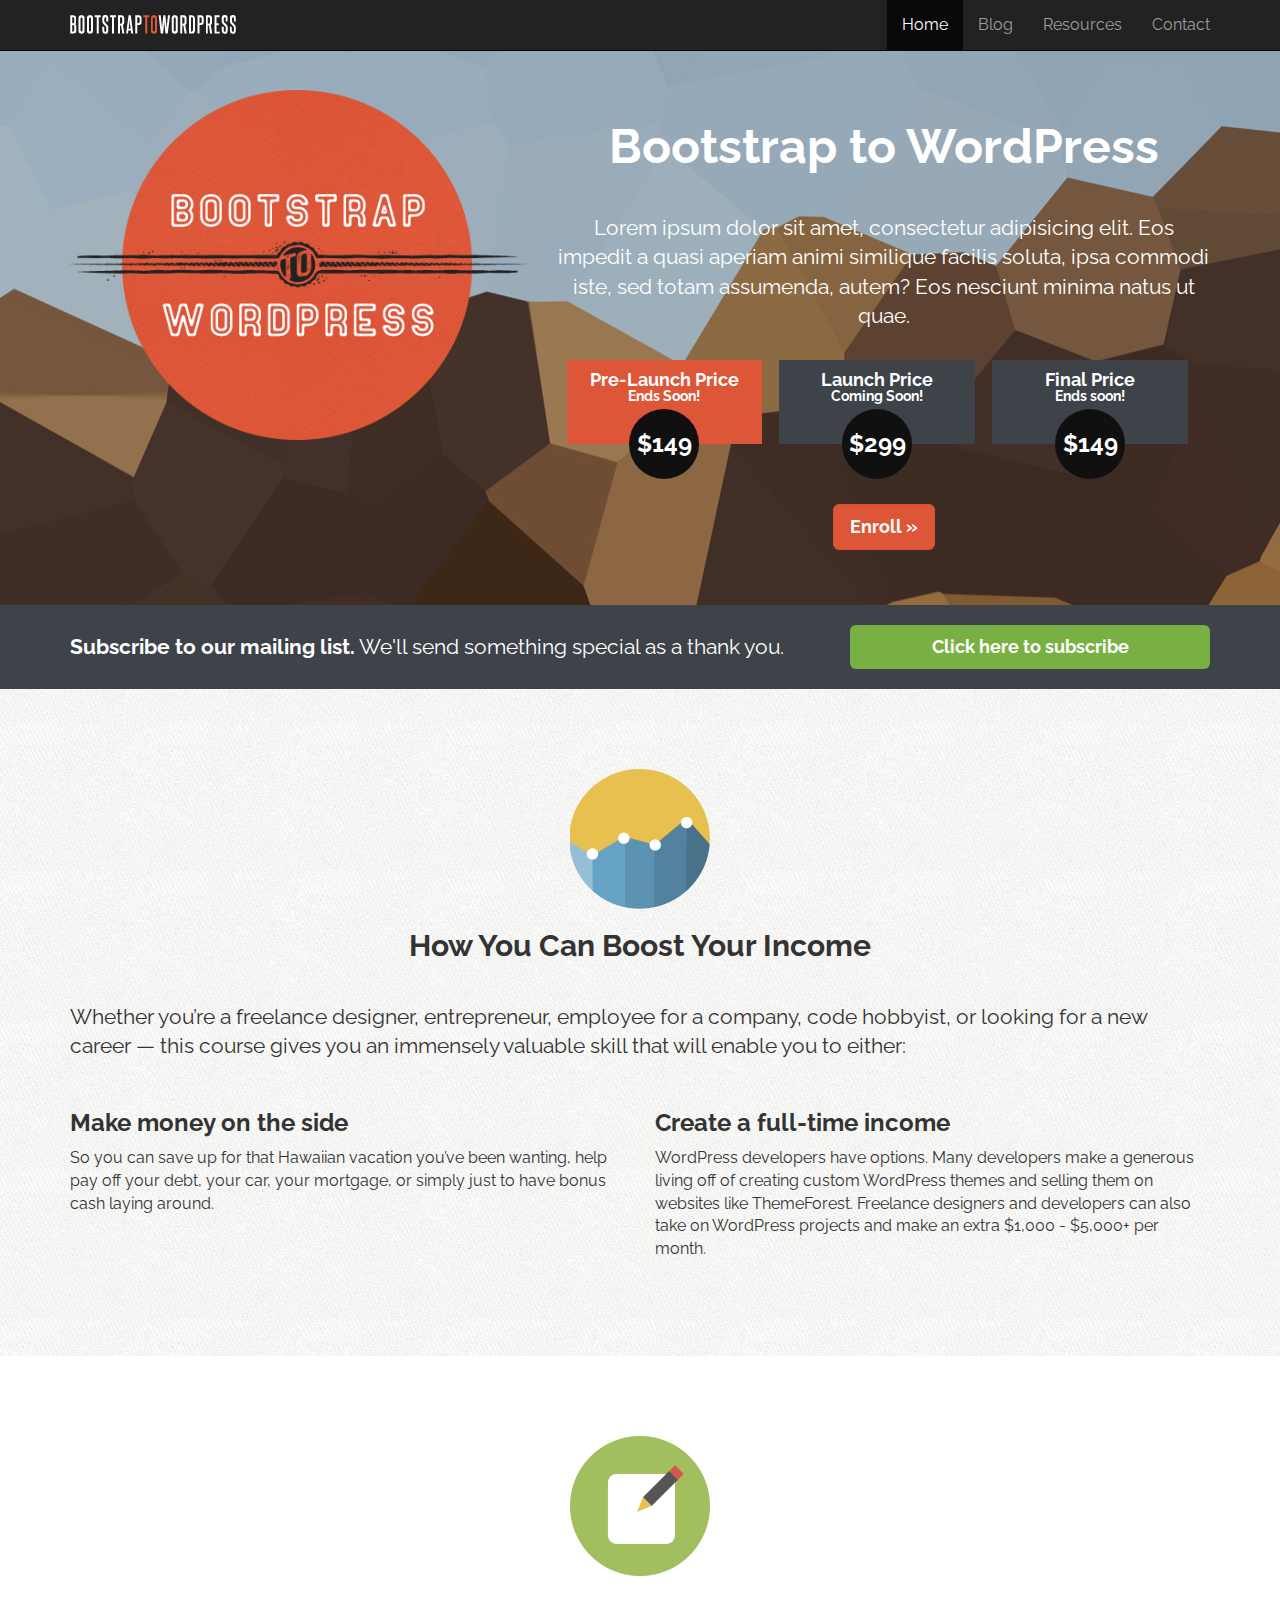
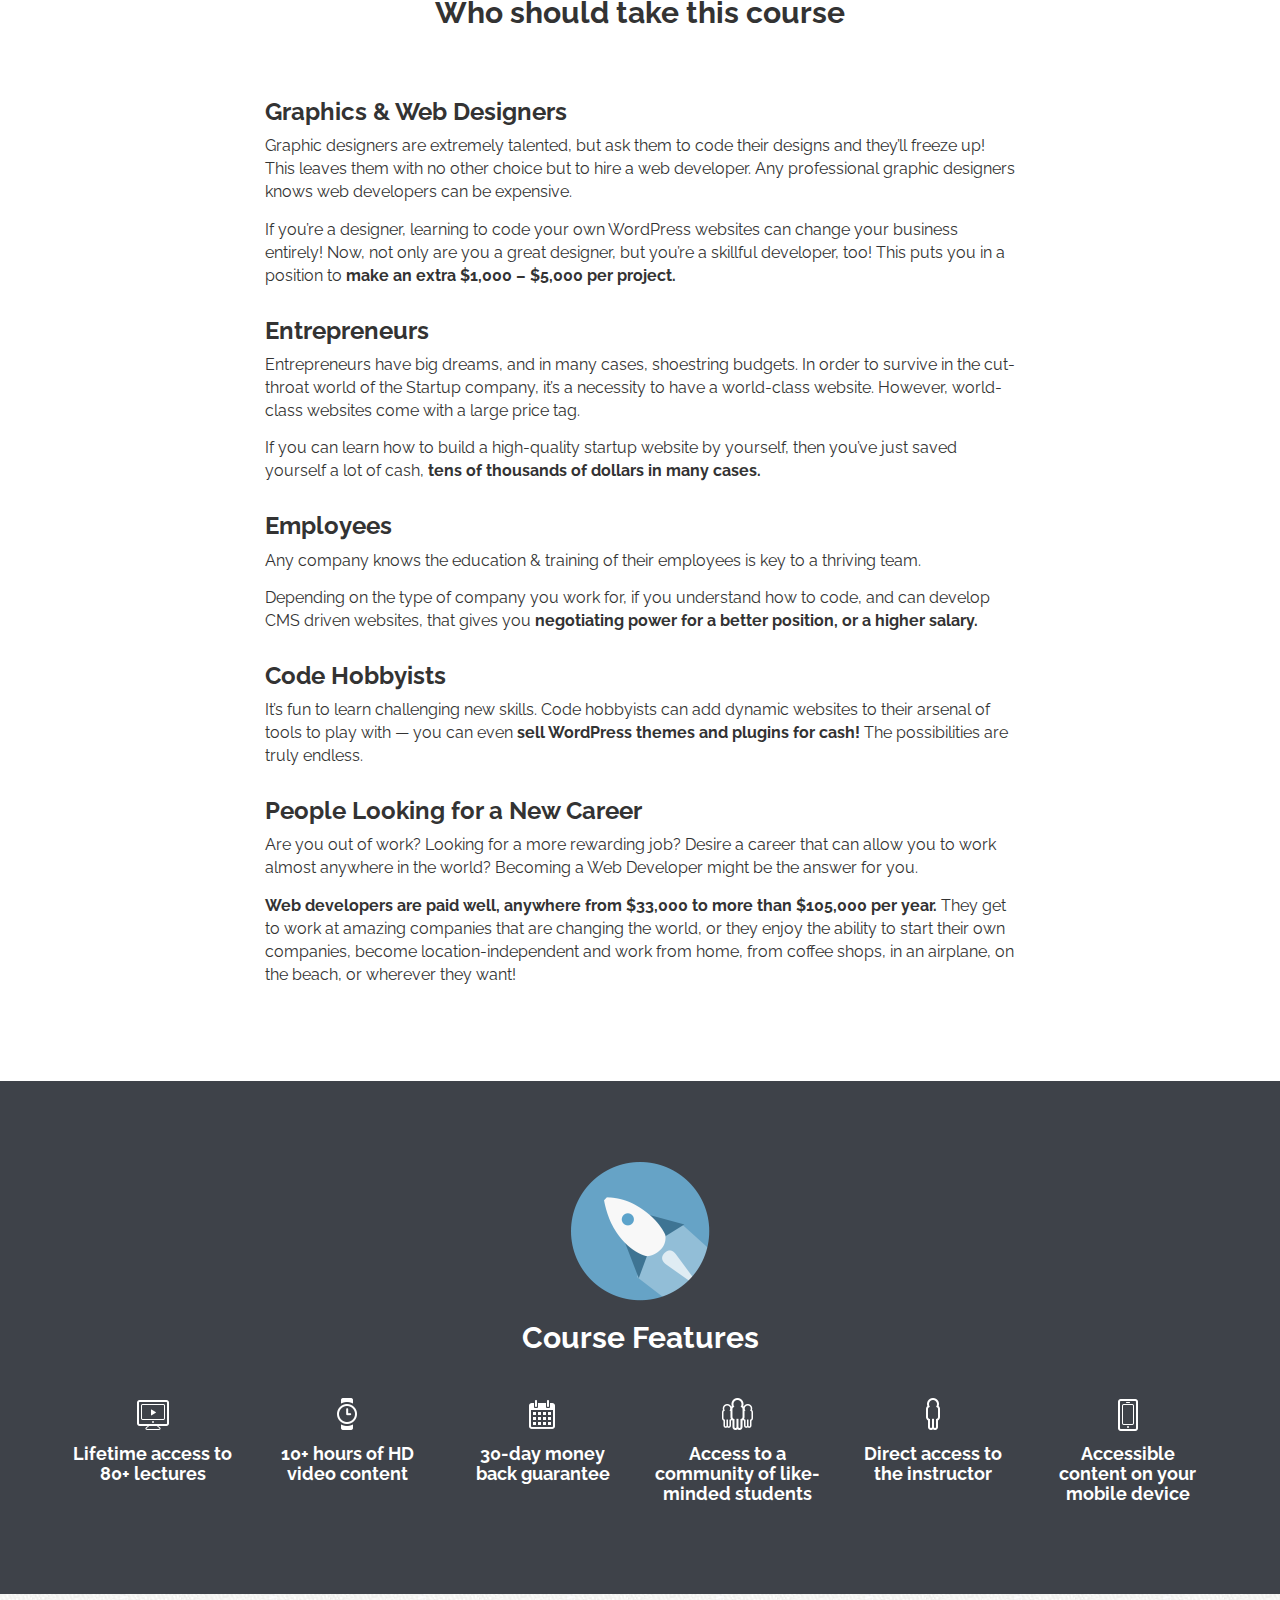
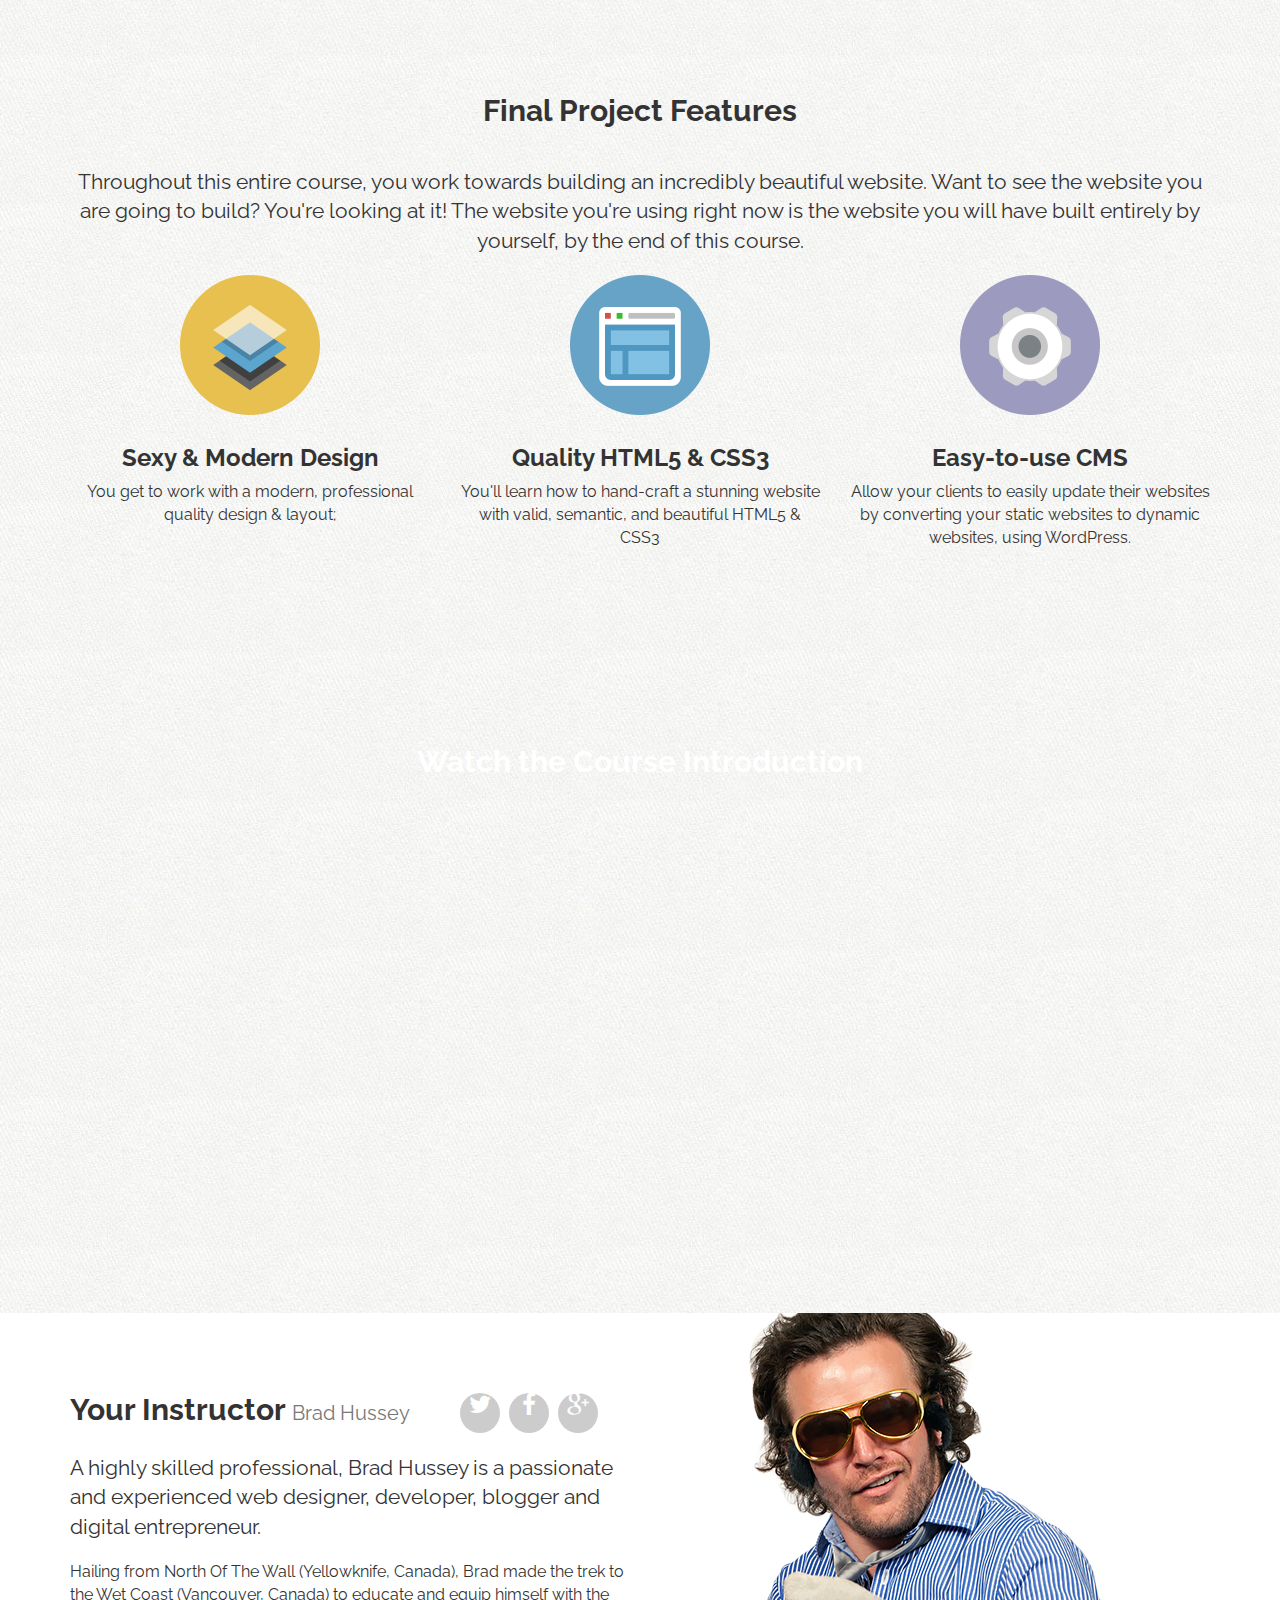
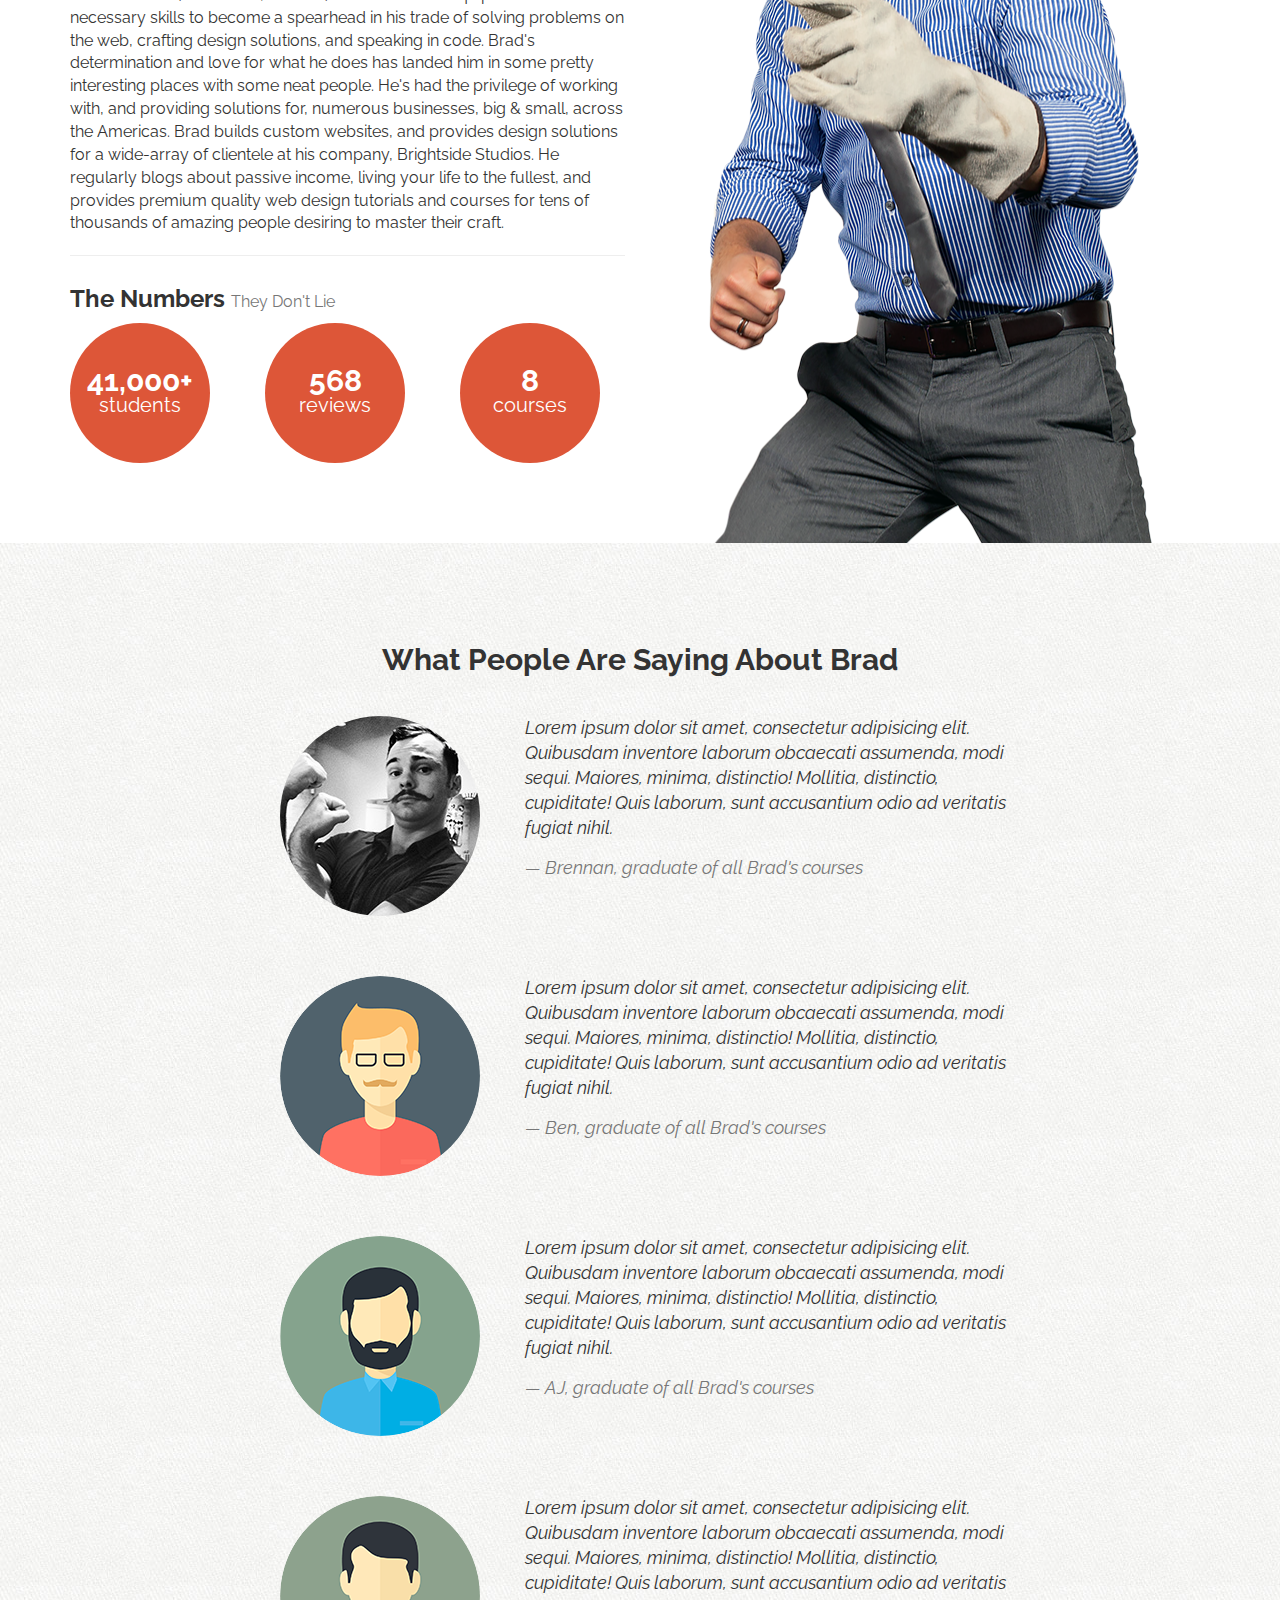
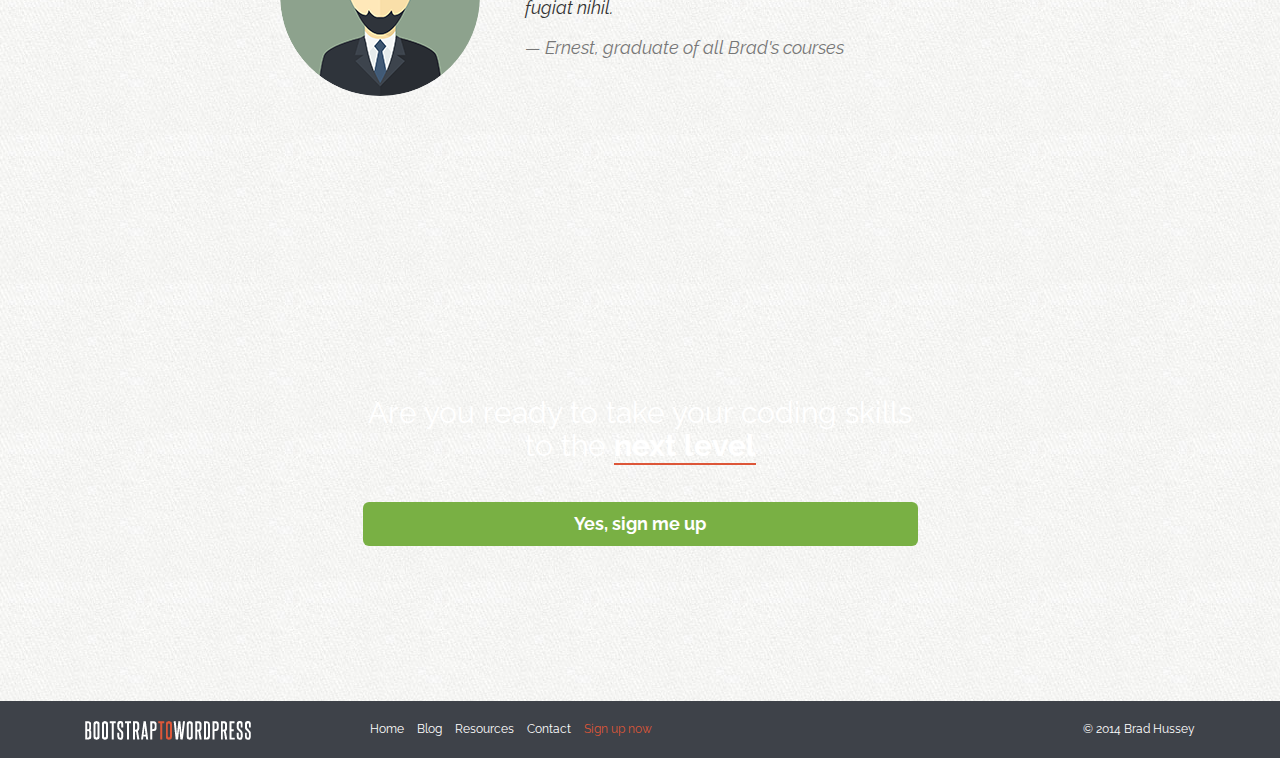
<file: index.html>
<!DOCTYPE hmtl>
<html>
    <head>
        <meta http-equiv="content-type" content="text/html; charset=UTF-8">
        <meta charset="utf-8">
        <meta name="viewport" content="width=device-width, initial-scale=1">
        <meta name="description" content="">
        <meta name="author" content="">
        <link rel="icon" href="assets/img/favicon.ico">
        
        <title>Bootstrap to Wordpress</title>
        
        <!-- BOOTSTRAP CORE CSS -->
        <link rel="stylesheet" href="https://maxcdn.bootstrapcdn.com/bootstrap/3.3.7/css/bootstrap.min.css" integrity="sha384-BVYiiSIFeK1dGmJRAkycuHAHRg32OmUcww7on3RYdg4Va+PmSTsz/K68vbdEjh4u" crossorigin="anonymous">
        
        <!-- FONT AWESOME ICONS -->
        <link href="assets/css/font-awesome/css/font-awesome.min.css" rel="stylesheet">
        
        <!-- GOOGLE FONTS HERE -->
        <link href="https://fonts.googleapis.com/css?family=Raleway:400,700" rel="stylesheet">
        
        <!-- CUSTOM CSS -->
        <link rel="stylesheet" href="assets/css/custom.css" type="text/css">
        
        <!-- HTML5 shiv and Respond.js IE8 support of HTML5 elements and media queries -->
        <!--[if lt IE 9]>
        <script src="https://oss.maxcdn.com/html5shiv/3.7.2/html5shiv.min.js"></script>
        <script src="https://oss.maxcdn.com/respond/1.4.2/respond.min.js"></script>
        <![endif]-->
    </head>
    <body>
        
        <!-- HEADER ============================================ -->
        <header class="site-header" role="banner">
            
            <!-- NAVBAR -->
            <div class="navbar-wrapper">
                
                <div class="navbar navbar-inverse navbar-fixed-top">
                    <div class="container">
                        <div class="navbar-header">
                           <button type="button" class="navbar-toggle collapsed" data-toggle="collapse" data-target="#navbar-collapse" aria-expanded="false">
                               <span class="sr-only">Toggle Navigation</span>
                               <span class="icon-bar"></span>
                               <span class="icon-bar"></span>
                               <span class="icon-bar"></span>
                           </button><!-- .navbar-toggle -->
                           <a href="/" class="navbar-brand"><img src="assets/img/logo.png" alt="Bootstrap to Wordpress"></a> 
                        </div><!-- .navbar-header -->
                        <div class="collapse navbar-collapse" id="navbar-collapse">
                            <ul class="nav navbar-nav navbar-right">
                                <li class="active"><a href="/">Home</a></li>
                                <li><a href="blog.html">Blog</a></li>
                                <li><a href="resources.html">Resources</a></li>
                                <li><a href="contact.html">Contact</a></li>
                            </ul>
                        </div>
                    </div><!-- .container -->
                </div><!-- .navbar .navbar-inverse .navbar-fixed-top -->
                
            </div><!-- .navbar-wrapper -->
            
        </header><!-- .site-header -->
       
       
        <!-- HERO ============================================== -->
        <section id="hero" data-type="background" data-speed="5">
            <article>
                <div class="container clearfix">
                    <div class="row">
                        
                        <div class="col-md-5">
                            <img src="assets/img/logo-badge.png" alt="Bootstrap to Wordpress">
                        </div><!-- col-sm-5 -->
                        
                        <div class="col-md-7 hero-text">
                            <h1>Bootstrap to WordPress</h1>
                            <p class="lead">Lorem ipsum dolor sit amet, consectetur adipisicing elit. Eos impedit a quasi aperiam animi similique facilis soluta, ipsa commodi iste, sed totam assumenda, autem? Eos nesciunt minima natus ut quae.</p>
                            
                            <div id="price-timeline">
                                <div class="price active">
                                    <h4>Pre-Launch Price <small>Ends Soon!</small></h4>
                                    <span>$149</span>
                                </div><!-- .price -->
                                <div class="price">
                                    <h4>Launch Price <small>Coming Soon!</small></h4>
                                    <span>$299</span>
                                </div><!-- .price -->
                                <div class="price">
                                    <h4>Final Price <small>Ends soon!</small></h4>
                                    <span>$149</span>
                                </div><!-- .price -->
                            </div><!-- .price-timeline -->
                            <p><a class="btn btn-lg btn-danger" href="/" role="button">Enroll &raquo;</a></p>
                        </div><!-- .col-sm-7 .hero-text -->
                        
                    </div><!-- .row -->
                </div><!-- .container .clearfix -->
            </article>            
        </section><!-- #hero -->
        
        
        <!-- OPT IN SECTION ==================================== -->
        <section id="opt-in">
            <div class="container">
                <div class="row">
                    <div class="col-sm-8">
                        <p class="lead"><strong>Subscribe to our mailing list.</strong> We'll send something special as a thank you.</p>
                    </div><!-- .col-sm-8 -->
                    <div class="col-sm-4">
                        <button class="btn btn-success btn-lg btn-block" data-toggle="modal" data-target="#myModal">Click here to subscribe</button>
                    </div><!-- .col-sm-4 -->
                </div><!-- .row -->
            </div><!-- .container -->
        </section><!-- #opt-in -->
        
        
        <!-- BOOST YOUR INCOME ================================= -->
        <section id="boost-income">
            <div class="container">
                
                <div class="section-header">
                    <img src="assets/img/icon-boost.png" alt="Chart">
                    <h2>How You Can Boost Your Income</h2>
                </div><!-- .section-header -->
                
                <p class="lead">Whether you’re a freelance designer, entrepreneur, employee for a company, code hobbyist, or looking for a new career — this course gives you an immensely valuable skill that will enable you to either:</p>
                
                <div class="row">
                    <div class="col-sm-6">
                        <h3>Make money on the side</h3>
                        <p>So you can save up for that Hawaiian vacation you’ve been wanting, help pay off your debt, your car, your mortgage, or simply just to have bonus cash laying around.</p>
                    </div><!-- .col-sm-6 -->
                    <div class="col-sm-6">
                        <h3>Create a full-time income</h3>
                        <p>WordPress developers have options. Many developers make a generous living off of creating custom WordPress themes and selling them on websites like ThemeForest. Freelance designers and developers can also take on WordPress projects and make an extra $1,000 - $5,000+ per month.</p>
                    </div><!-- .col-sm-6 -->
                </div>
                
            </div>
        </section>
        
        <!-- WHO BENEFITS ====================================== -->
        <section id="who-benefits">
            <div class="container">
                <div class="section-header">
                    <img src="assets/img/icon-pad.png" alt="pad and pencil">
                    <h2>Who should take this course</h2>
                </div><!-- .section-header -->
                <div class="row">
                    <div class="col-sm-8 col-sm-offset-2">
                        <h3>Graphics &amp; Web Designers</h3>
                        <p>Graphic designers are extremely talented, but ask them to code their designs and they’ll freeze up! This leaves them with no other choice but to hire a web developer. Any professional graphic designers knows web developers can be expensive.</p>
                        <p>If you’re a designer, learning to code your own WordPress websites can change your business entirely! Now, not only are you a great designer, but you’re a skillful developer, too! This puts you in a position to <strong>make an extra $1,000 – $5,000 per project.</strong></p>
                        
                        <h3>Entrepreneurs</h3>
                        <p>Entrepreneurs have big dreams, and in many cases, shoestring budgets. In order to survive in the cut-throat world of the Startup company, it’s a necessity to have a world-class website. However, world-class websites come with a large price tag.</p>
                        <p>If you can learn how to build a high-quality startup website by yourself, then you’ve just saved yourself a lot of cash, <strong>tens of thousands of dollars in many cases.</strong></p>
                        
                        <h3>Employees</h3>
                        <p>Any company knows the education & training of their employees is key to a thriving team.</p>
                        <p>Depending on the type of company you work for, if you understand how to code, and can develop CMS driven websites, that gives you <strong>negotiating power for a better position, or a higher salary.</strong></p>
                        
                        <h3>Code Hobbyists</h3>
                        <p>It’s fun to learn challenging new skills. Code hobbyists can add dynamic websites to their arsenal of tools to play with — you can even <strong>sell WordPress themes and plugins for cash!</strong> The possibilities are truly endless.</p>
                        
                        <h3>People Looking for a New Career</h3>
                        <p>Are you out of work? Looking for a more rewarding job? Desire a career that can allow you to work almost anywhere in the world? Becoming a Web Developer might be the answer for you.</p>
                        <p><strong>Web developers are paid well, anywhere from $33,000 to more than $105,000 per year.</strong> They get to work at amazing companies that are changing the world, or they enjoy the ability to start their own companies, become location-independent and work from home, from coffee shops, in an airplane, on the beach, or wherever they want!</p>
                    </div><!-- .col-sm-8 .col-sm-offset-2 -->
                </div><!-- .row -->
            </div><!-- .container -->
        </section><!-- .who-benefits -->
        
        <!-- COURSE FEATURES ================================== -->
        <section id="course-features">
            <div class="container">
                <div class="section-header">
                    <img src="assets/img/icon-rocket.png" alt="Rocket">
                    <h2>Course Features</h2>
                </div><!-- section-header -->
                <div class="row">
                    
                    <div class="col-sm-2">
                        <i class="ci ci-computer"></i>
                        <h4>Lifetime access to 80+ lectures</h4>
                    </div><!-- col-sm-2 -->
                    <div class="col-sm-2">
                        <i class="ci ci-watch"></i>
                        <h4>10+ hours of HD video content</h4>
                    </div><!-- col-sm-2 -->
                    <div class="col-sm-2">
                        <i class="ci ci-calendar"></i>
                        <h4>30-day money back guarantee</h4>
                    </div><!-- col-sm-2 -->
                    <div class="col-sm-2">
                        <i class="ci ci-community"></i>
                        <h4>Access to a community of like-minded students</h4>
                    </div><!-- col-sm-2 -->
                    <div class="col-sm-2">
                        <i class="ci ci-instructor"></i>
                        <h4>Direct access to the instructor</h4>
                    </div><!-- col-sm-2 -->
                    <div class="col-sm-2">
                        <i class="ci ci-device"></i>
                        <h4>Accessible content on your mobile device</h4>
                    </div><!-- col-sm-2 -->
                    
                </div>
            </div>
        </section><!-- #course-features -->
        
        <!-- PROJECT FEATURES ================================= -->
        <section id="project-features">
            <div class="container">
                <div class="section-header">
                    <h2>Final Project Features</h2>
                    <p class="lead">Throughout this entire course, you work towards building an incredibly beautiful website. Want to see the website you are going to build? You're looking at it! The website you're using right now is the website you will have built entirely by yourself, by the end of this course.</p>
                </div>
                <div class="row">
                    <div class="col-sm-4">
                        <img src="assets/img/icon-design.png" alt="Design">
                        <h3>Sexy &amp; Modern Design</h3>
                        <p>You get to work with a modern, professional quality design &amp; layout;</p>
                    </div><!-- .col-sm-4 -->
                    <div class="col-sm-4">
                        <img src="assets/img/icon-code.png" alt="Code">
                        <h3>Quality HTML5 & CSS3</h3>
                        <p>You'll learn how to hand-craft a stunning website with valid, semantic, and beautiful HTML5 &amp; CSS3</p>
                    </div><!-- .col-sm-4 -->
                    <div class="col-sm-4">
                        <img src="assets/img/icon-cms.png" alt="CMS">
                        <h3>Easy-to-use CMS</h3>
                        <p>Allow your clients to easily update their websites by converting your static websites to dynamic websites, using WordPress.</p>
                    </div><!-- .col-sm-4 -->
                </div>
            </div>
        </section>
        
        <!-- VIDEO FEATURETTE ================================ -->
        <section id="featurette">
            <div class="container">
                <div class="row">
                    <div class="col-sm-8 col-sm-offset-2">
                        <h2>Watch the Course Introduction</h2>
                        <iframe width="100%" height="415" src="https://www.youtube.com/embed/IaUU9Lie2dE?rel=0" frameborder="0" allowfullscreen></iframe>
                    </div>
                </div>
            </div>
        </section><!-- #featurette -->
        
        <!-- INSTRUCTOR ===================================== -->
        <section id="instructor">
            <div class="container">
                <div class="row">
                    <div class="col-sm-8 col-md-6">
                        <div class="row">
                            <div class="col-lg-8">
                                <h2>Your Instructor <small>Brad Hussey</small></h2>
                            </div><!-- col-lg-8 -->
                            <div class="col-lg-4">
                                <a href="https://twitter.com/bradhussey" target="_blank" class="badge social twitter"><i class="fa fa-twitter"></i></a>

                                <a href="https://facebook.com/bradhussey" target="_blank" class="badge social facebook"><i class="fa fa-facebook"></i></a>

                                <a href="https://plus.google.com/+bradhussey" target="_blank" class="badge social gplus"><i class="fa fa-google-plus"></i></a>
                            </div><!-- col-lg-4 -->
                        </div><!-- row -->
                        
                        <p class="lead">A highly skilled professional, Brad Hussey is a passionate and experienced web designer, developer, blogger and digital entrepreneur.</p>
                        
                        <p>Hailing from North Of The Wall (Yellowknife, Canada), Brad made the trek to the Wet Coast (Vancouver, Canada) to educate and equip himself with the necessary skills to become a spearhead in his trade of solving problems on the web, crafting design solutions, and speaking in code. Brad's determination and love for what he does has landed him in some pretty interesting places with some neat people. He's had the privilege of working with, and providing solutions for, numerous businesses, big & small, across the Americas. Brad builds custom websites, and provides design solutions for a wide-array of clientele at his company, Brightside Studios. He regularly blogs about passive income, living your life to the fullest, and provides premium quality web design tutorials and courses for tens of thousands of amazing people desiring to master their craft.</p>
                        
                        <hr>
                        
                        <h3>The Numbers <small>They Don't Lie</small></h3>
                        
                        <div class="row">
                            <div class="col-xs-4">
                                <div class="num">
                                    <div class="num-content">
                                        41,000+ <span>students</span>
                                    </div><!-- num-content -->
                                </div><!-- num -->
                            </div><!-- col-xs-4 -->
                            <div class="col-xs-4">
                                <div class="num">
                                    <div class="num-content">
                                        568 <span>reviews</span>
                                    </div><!-- num-content -->
                                </div><!-- num -->
                            </div><!-- col-xs-4 -->
                            <div class="col-xs-4">
                                <div class="num">
                                    <div class="num-content">
                                        8 <span>courses</span>
                                    </div><!-- num-content -->
                                </div><!-- num -->
                            </div><!-- col-xs-4 -->
                        </div><!-- row -->
                        
                    </div><!-- col-sm-8 -->
                </div><!-- row -->
            </div><!-- container -->
        </section><!-- #instructor -->
        
        <!-- TESTIMONIALS =================================== -->
        <section id="kudos">
            <div class="container">
                <div class="row">
                    <div class="col-sm-8 col-sm-offset-2">
                        <h2>What People Are Saying About Brad</h2>
                        
                        <!-- TESTIMONIAL -->
                        
                        <div class="row testimonial">
                            <div class="col-sm-4">
                                <img src="assets/img/brennan.jpg" alt="Brennan">
                            </div><!-- col-sm-4 -->
                            <div class="col-sm-8">
                                <blockquote>
                                    Lorem ipsum dolor sit amet, consectetur adipisicing elit. Quibusdam inventore laborum obcaecati assumenda, modi sequi. Maiores, minima, distinctio! Mollitia, distinctio, cupiditate! Quis laborum, sunt accusantium odio ad veritatis fugiat nihil.
                                    <cite>&mdash; Brennan, graduate of all Brad's courses</cite>
                                </blockquote>
                            </div><!-- col-sm-8 -->
                        </div><!-- row testimonial -->
                        
                        <!-- TESTIMONIAL -->
                        
                        <div class="row testimonial">
                            <div class="col-sm-4">
                                <img src="assets/img/ben.png" alt="Illustration of a man with a moustache">
                            </div><!-- col-sm-4 -->
                            <div class="col-sm-8">
                                <blockquote>
                                    Lorem ipsum dolor sit amet, consectetur adipisicing elit. Quibusdam inventore laborum obcaecati assumenda, modi sequi. Maiores, minima, distinctio! Mollitia, distinctio, cupiditate! Quis laborum, sunt accusantium odio ad veritatis fugiat nihil.
                                    <cite>&mdash; Ben, graduate of all Brad's courses</cite>
                                </blockquote>
                            </div><!-- col-sm-8 -->
                        </div><!-- row testimonial -->
                        
                        <!-- TESTIMONIAL -->
                        
                        <div class="row testimonial">
                            <div class="col-sm-4">
                                <img src="assets/img/aj.png" alt="Illustration of a man with a beard">
                            </div><!-- col-sm-4 -->
                            <div class="col-sm-8">
                                <blockquote>
                                    Lorem ipsum dolor sit amet, consectetur adipisicing elit. Quibusdam inventore laborum obcaecati assumenda, modi sequi. Maiores, minima, distinctio! Mollitia, distinctio, cupiditate! Quis laborum, sunt accusantium odio ad veritatis fugiat nihil.
                                    <cite>&mdash; AJ, graduate of all Brad's courses</cite>
                                </blockquote>
                            </div><!-- col-sm-8 -->
                        </div><!-- row testimonial -->
                        
                        <!-- TESTIMONIAL -->
                        
                        <div class="row testimonial">
                            <div class="col-sm-4">
                                <img src="assets/img/ernest.png" alt="Illustration of a man with a goatee">
                            </div><!-- col-sm-4 -->
                            <div class="col-sm-8">
                                <blockquote>
                                    Lorem ipsum dolor sit amet, consectetur adipisicing elit. Quibusdam inventore laborum obcaecati assumenda, modi sequi. Maiores, minima, distinctio! Mollitia, distinctio, cupiditate! Quis laborum, sunt accusantium odio ad veritatis fugiat nihil.
                                    <cite>&mdash; Ernest, graduate of all Brad's courses</cite>
                                </blockquote>
                            </div><!-- col-sm-8 -->
                        </div><!-- row testimonial -->
                        
                    </div><!-- col-sm-8 col-sm-offset-2 -->
                </div><!-- row -->
            </div><!-- contianer -->            
        </section><!-- #kudos -->
        
        <!-- SIGNUP ========================================= -->
        <section id="sign-up" data-type="background" data-speed="4">
            <div class="container">
                <div class="row">
                    <div class="col-sm-6 col-sm-offset-3">
                        <h2>Are you ready to take your coding skills to the     <strong>next level</strong></h2>
                        <p><a href="#" class="btn btn-lg btn-block btn-success">Yes, sign me up</a></p>
                    </div><!-- col-sm-6 col-sm-offset-3 -->
                </div><!-- row -->
            </div><!-- container -->
        </section><!-- #sign-up -->
        
        <!-- FOOTER ========================================= -->
        <footer>
            <div class="container">
                <div class="col-sm-3">
                    <p><a href="#"><img src="assets/img/logo.png" alt="Bootstrap to Wordpress"></a></p>
                </div><!-- col-sm-3 -->
                <div class="col-sm-6">
                    <nav>
                        <ul class="list-unstyled list-inline">
                            <li><a href="#">Home</a></li>
                            <li><a href="#">Blog</a></li>
                            <li><a href="#">Resources</a></li>
                            <li><a href="#">Contact</a></li>
                            <li class="signup-link"><a href="#">Sign up now</a></li>
                        </ul>
                    </nav>
                </div><!-- col-sm-6 -->
                <div class="col-sm-3">
                    <p class="pull-right">&copy; 2014 Brad Hussey</p>
                </div>
            </div><!-- container -->
        </footer>
        
        
        <!-- MODAL ========================================== -->
        <div class="modal fade" id="myModal">
            <div class="modal-dialog">
                <div class="modal-content">
                    <div class="modal-header">
                        <button type="button" class="close" data-dismiss="modal"><span aria-hidden="true">&times;<span class="sr-only">Close</span></span></button>
                        <h4 class="modal-title" id="myModalLabel"><i class="fa fa-envelope"></i> Subscribe to our mailing list</h4>    
                    </div><!-- .modal-header -->
                    
                    <div class="modal-body">
                        <p>Simply enter your name and email! As a thank you for joining us, we're going to give you one of our best-selling courses, <em>for free!</em></p>
                        
                        <form class="form-inline" role="form">
                            <div class="form-group">
                                <label for="subscribe-name" class="sr-only">First Name</label>
                                <input type="text" class="form-control" id="subscribe-name" placeholder="Your first name">
                                
                                <label for="subscribe-email" class="sr-only">And your email</label>
                                <input type="text" class="form-control" id="subscribe-email" placeholder="Your email">
                            </div><!-- .form-group -->
                            <input type="submit" class="btn btn-danger" value="Subscribe">
                        </form><!-- .form-inline -->
                        
                        <hr>
                        
                        <p><small>By providing your email you consent to recieving occasional promotional emails &amp; newsletters. <br>No Spam. Just good stuff. We respect your privacy &amp; you may unsubscribe at any time.</small></p>
                    </div><!-- .modal-body -->
                    
                </div><!-- .modal-content -->
            </div><!-- .modal-dialog -->
        </div><!-- #myModal -->
        
        
        
        <!-- BOOTSTRAP CORE JAVASCRIPT 
             Placed at the end of the document so the page loads faster
        ===================================================================-->
        <script src="https://ajax.googleapis.com/ajax/libs/jquery/1.12.4/jquery.min.js"></script>
        
        <script src="https://maxcdn.bootstrapcdn.com/bootstrap/3.3.7/js/bootstrap.min.js" integrity="sha384-Tc5IQib027qvyjSMfHjOMaLkfuWVxZxUPnCJA7l2mCWNIpG9mGCD8wGNIcPD7Txa" crossorigin="anonymous"></script>
        
        <script src="https://code.jquery.com/jquery-3.2.0.min.js" integrity="sha256-JAW99MJVpJBGcbzEuXk4Az05s/XyDdBomFqNlM3ic+I=" crossorigin="anonymous"></script>
        
        <script src="assets/js/main.js"></script>
        
        
        
    </body>
</html>
</file>
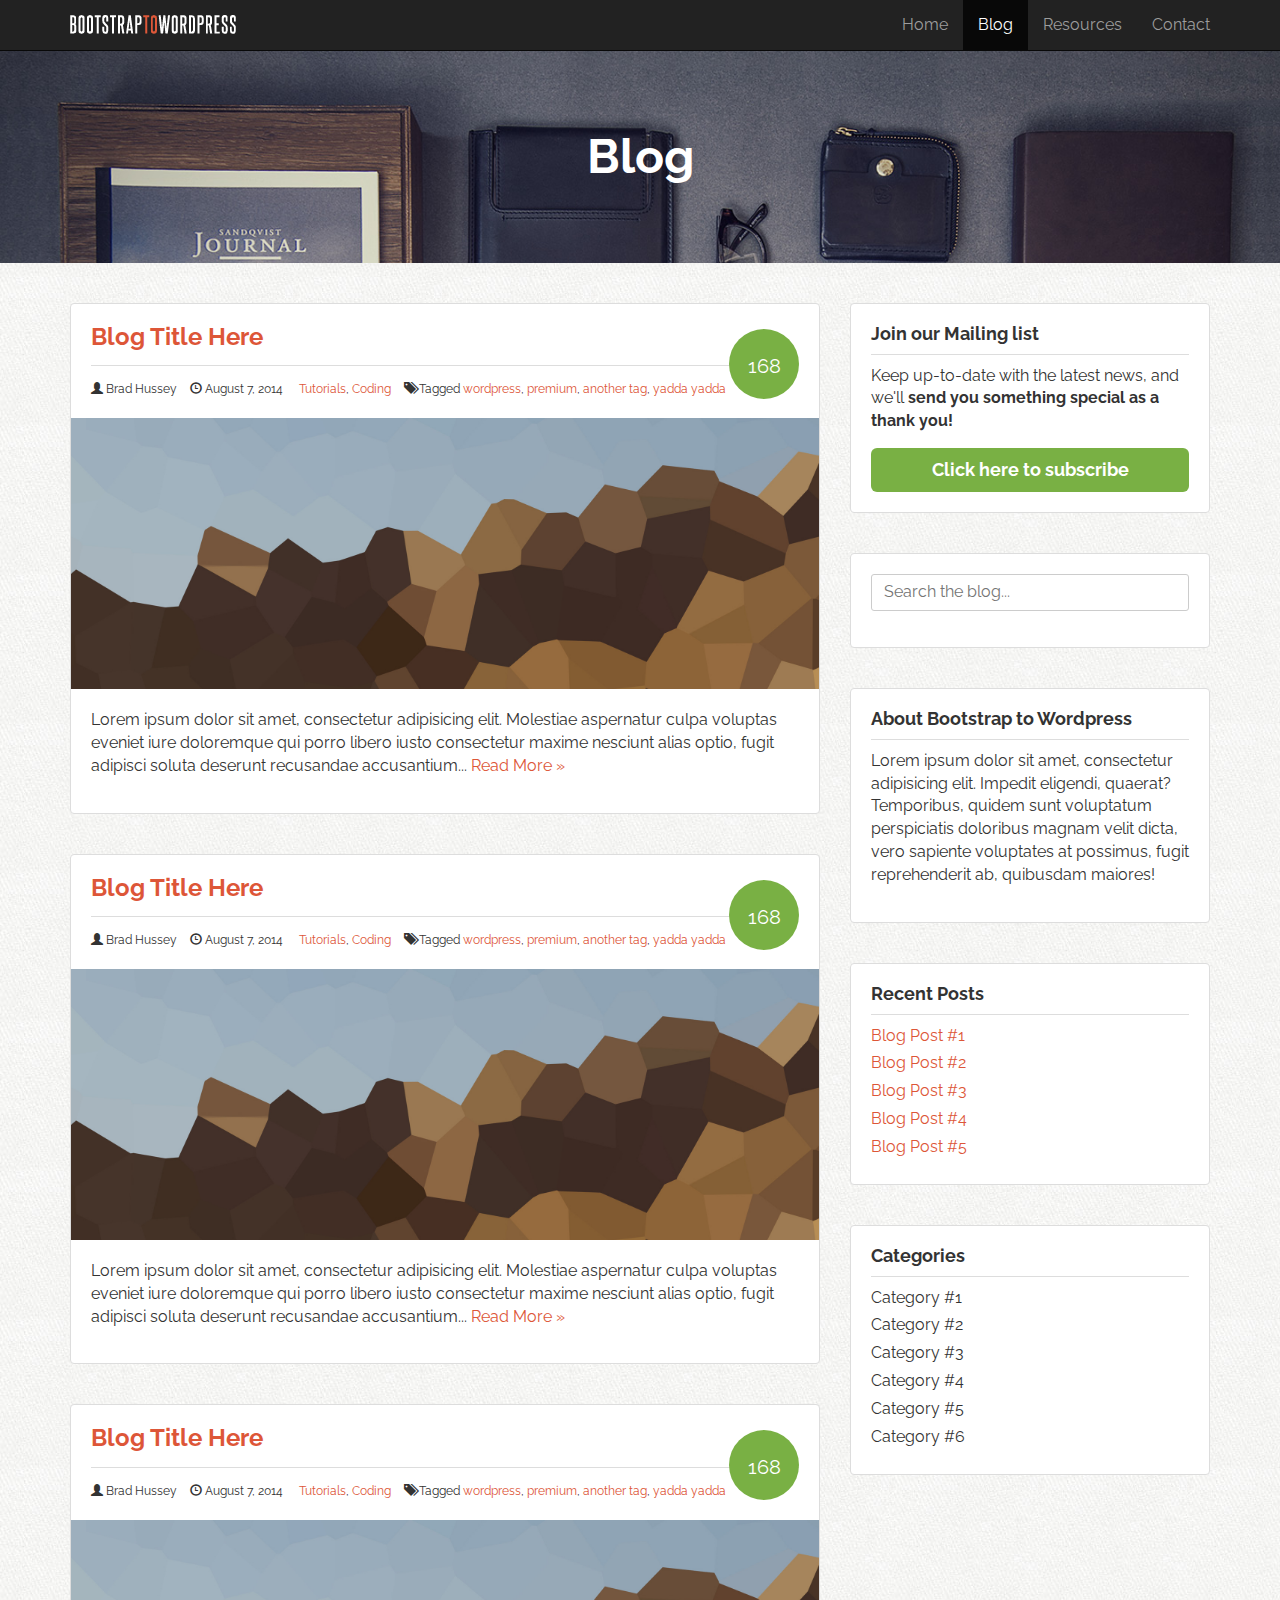
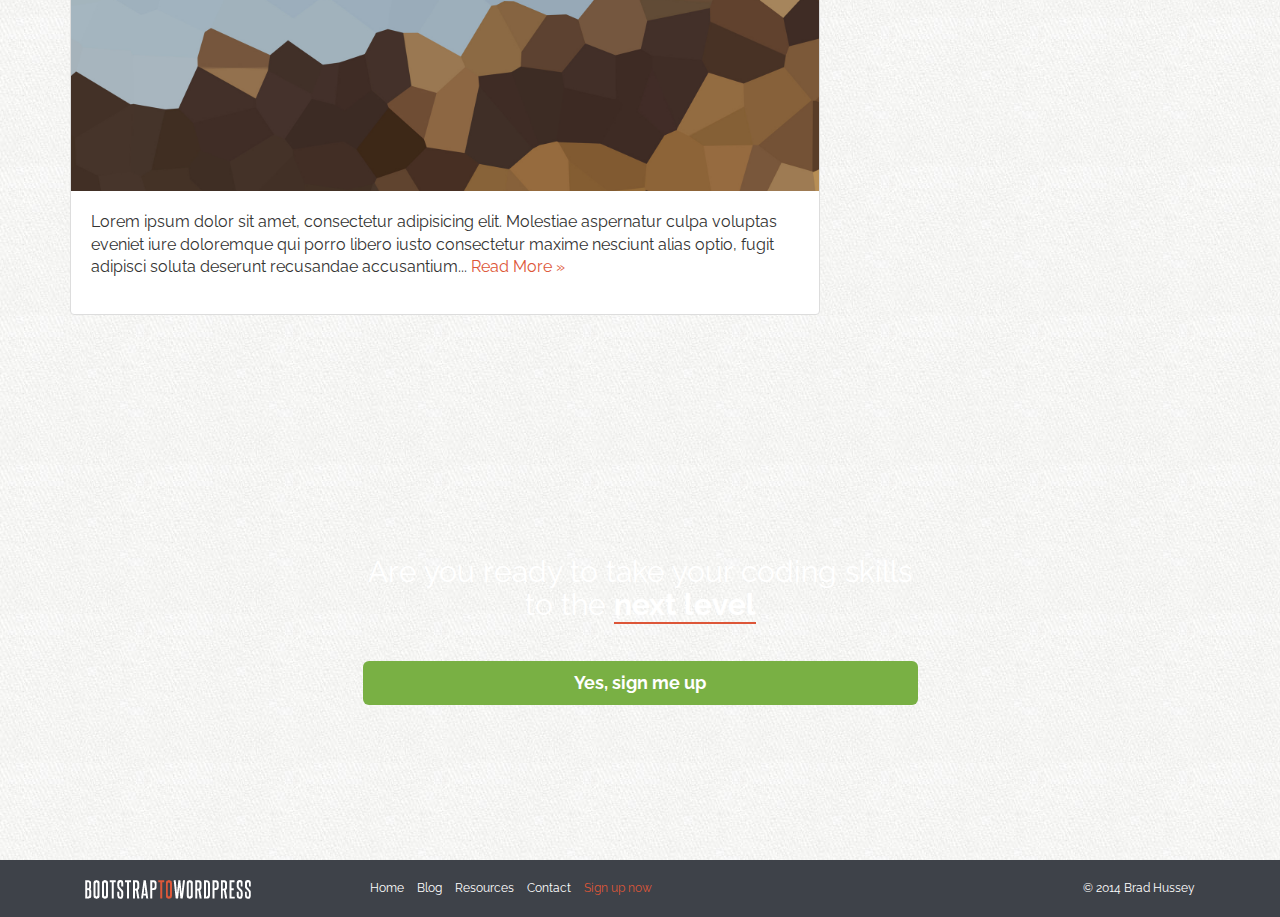
<file: blog.html>
<!DOCTYPE hmtl>
<html>
    <head>
        <meta http-equiv="content-type" content="text/html; charset=UTF-8">
        <meta charset="utf-8">
        <meta name="viewport" content="width=device-width, initial-scale=1">
        <meta name="description" content="">
        <meta name="author" content="">
        <link rel="icon" href="assets/img/favicon.ico">
        
        <title>Bootstrap to Wordpress</title>
        
        <!-- BOOTSTRAP CORE CSS -->
        <link rel="stylesheet" href="https://maxcdn.bootstrapcdn.com/bootstrap/3.3.7/css/bootstrap.min.css" integrity="sha384-BVYiiSIFeK1dGmJRAkycuHAHRg32OmUcww7on3RYdg4Va+PmSTsz/K68vbdEjh4u" crossorigin="anonymous">
        
        <!-- FONT AWESOME ICONS -->
        <link href="assets/css/font-awesome/css/font-awesome.min.css" rel="stylesheet">
        
        <!-- GOOGLE FONTS HERE -->
        <link href="https://fonts.googleapis.com/css?family=Raleway:400,700" rel="stylesheet">
        
        <!-- CUSTOM CSS -->
        <link rel="stylesheet" href="assets/css/custom.css" type="text/css">
        
        <!-- HTML5 shiv and Respond.js IE8 support of HTML5 elements and media queries -->
        <!--[if lt IE 9]>
        <script src="https://oss.maxcdn.com/html5shiv/3.7.2/html5shiv.min.js"></script>
        <script src="https://oss.maxcdn.com/respond/1.4.2/respond.min.js"></script>
        <![endif]-->
    </head>
    <body class="blog">
        <!-- HEADER ============================================ -->
        <header class="site-header" role="banner">
            
            <!-- NAVBAR -->
            <div class="navbar-wrapper">
                
                <div class="navbar navbar-inverse navbar-fixed-top">
                    <div class="container">
                        <div class="navbar-header">
                           <button type="button" class="navbar-toggle collapsed" data-toggle="collapse" data-target="#navbar-collapse" aria-expanded="false">
                               <span class="sr-only">Toggle Navigation</span>
                               <span class="icon-bar"></span>
                               <span class="icon-bar"></span>
                               <span class="icon-bar"></span>
                           </button><!-- .navbar-toggle -->
                           <a href="/" class="navbar-brand"><img src="assets/img/logo.png" alt="Bootstrap to Wordpress"></a> 
                        </div><!-- .navbar-header -->
                        <div class="collapse navbar-collapse" id="navbar-collapse">
                            <ul class="nav navbar-nav navbar-right">
                                <li><a href="/">Home</a></li>
                                <li  class="active"><a href="blog.html">Blog</a></li>
                                <li><a href="resources.html">Resources</a></li>
                                <li><a href="contact.html">Contact</a></li>
                            </ul>
                        </div>
                    </div><!-- .container -->
                </div><!-- .navbar .navbar-inverse .navbar-fixed-top -->
                
            </div><!-- .navbar-wrapper -->
            
        </header><!-- .site-header -->
        
        <section class="feature-image feature-image-default-alt" data-type="background" data-speed="2">
            <h1 class="page-title">Blog</h1>
        </section><!-- feature-image -->
        
        <!-- BLOG CONTENT ====================================================== -->
        <div class="container">
            <div class="row" id="primary">
                <main id="content" class="col-sm-8" role="main">
                    
                    <article class="post">
                        <header>
                            <h3><a href="post.html">Blog Title Here</a></h3>
                            <div class="post-details">
                                <span class="glyphicon glyphicon-user"></span> Brad Hussey
                                <span class="glyphicon glyphicon-time"></span> <time>August 7, 2014</time>
                                <span class="glyphicon glyphicon-folder-open-alt"></span> <a href="">Tutorials</a>, <a href="">Coding</a>
                                <span class="glyphicon glyphicon-tags"></span> Tagged <a href="">wordpress</a>, 
                                <a href="">premium</a>, 
                                <a href="">another tag</a>, 
                                <a href="">yadda yadda</a>
                                
                                <div class="post-comments-badge">
                                    <a href=""><span class="glyphicon glyphicon-comments"></span>168</a>
                                </div>
                            </div><!-- post-details -->
                        </header>
                            <div class="post-image">
                                <img src="assets/img/hero-bg.jpg" alt="Hero Image">
                            </div><!-- post-image -->
                            <div class="post-excerpt">
                                <p>Lorem ipsum dolor sit amet, consectetur adipisicing elit. Molestiae aspernatur culpa voluptas eveniet iure doloremque qui porro libero iusto consectetur maxime nesciunt alias optio, fugit adipisci soluta deserunt recusandae accusantium... <a href="post.html">Read More &raquo;</a></p>
                            </div><!-- post-excerpt -->
                    </article><!-- post -->
                    
                    <article class="post">
                        <header>
                            <h3><a href="post.html">Blog Title Here</a></h3>
                            <div class="post-details">
                                <span class="glyphicon glyphicon-user"></span> Brad Hussey
                                <span class="glyphicon glyphicon-time"></span> <time>August 7, 2014</time>
                                <span class="glyphicon glyphicon-folder-open-alt"></span> <a href="">Tutorials</a>, <a href="">Coding</a>
                                <span class="glyphicon glyphicon-tags"></span> Tagged <a href="">wordpress</a>, 
                                <a href="">premium</a>, 
                                <a href="">another tag</a>, 
                                <a href="">yadda yadda</a>
                                
                                <div class="post-comments-badge">
                                    <a href=""><span class="glyphicon glyphicon-comments"></span>168</a>
                                </div>
                            </div><!-- post-details -->
                        </header>
                            <div class="post-image">
                                <img src="assets/img/hero-bg.jpg" alt="Hero Image">
                            </div><!-- post-image -->
                            <div class="post-excerpt">
                                <p>Lorem ipsum dolor sit amet, consectetur adipisicing elit. Molestiae aspernatur culpa voluptas eveniet iure doloremque qui porro libero iusto consectetur maxime nesciunt alias optio, fugit adipisci soluta deserunt recusandae accusantium... <a href="post.html">Read More &raquo;</a></p>
                            </div><!-- post-excerpt -->
                    </article><!-- post -->
                    
                    <article class="post">
                        <header>
                            <h3><a href="post.html">Blog Title Here</a></h3>
                            <div class="post-details">
                                <span class="glyphicon glyphicon-user"></span> Brad Hussey
                                <span class="glyphicon glyphicon-time"></span> <time>August 7, 2014</time>
                                <span class="glyphicon glyphicon-folder-open-alt"></span> <a href="">Tutorials</a>, <a href="">Coding</a>
                                <span class="glyphicon glyphicon-tags"></span> Tagged <a href="">wordpress</a>, 
                                <a href="">premium</a>, 
                                <a href="">another tag</a>, 
                                <a href="">yadda yadda</a>
                                
                                <div class="post-comments-badge">
                                    <a href=""><span class="glyphicon glyphicon-comments"></span>168</a>
                                </div>
                            </div><!-- post-details -->
                        </header>
                            <div class="post-image">
                                <img src="assets/img/hero-bg.jpg" alt="Hero Image">
                            </div><!-- post-image -->
                            <div class="post-excerpt">
                                <p>Lorem ipsum dolor sit amet, consectetur adipisicing elit. Molestiae aspernatur culpa voluptas eveniet iure doloremque qui porro libero iusto consectetur maxime nesciunt alias optio, fugit adipisci soluta deserunt recusandae accusantium... <a href="post.html">Read More &raquo;</a></p>
                            </div><!-- post-excerpt -->
                    </article><!-- post -->
                    
                </main><!-- #content -->
                
                <!-- SIDEBAR ================================================== -->
                <aside class="col-sm-4">
                    
                    <div class="widget">
                        <h4>Join our Mailing list</h4>
                        <p>Keep up-to-date with the latest news, and we'll <strong>send you something special as a thank you!</strong></p>
                        <button class="btn btn-success btn-lg btn-block" data-toggle="modal" data-target="#myModal">
                            Click here to subscribe
                        </button>
                    </div><!-- .widget -->
                    <div class="widget">
                        <form role="form" class="search-form">
                            <label for="sidebar-search" class="sr-only">Search the Blog</label>
                            <input type="text" id="sidebar-search" placeholder="Search the blog...">
                        </form>
                    </div><!-- .widget -->
                    <div class="widget">
                        <h4>About Bootstrap to Wordpress</h4>
                        <p>Lorem ipsum dolor sit amet, consectetur adipisicing elit. Impedit eligendi, quaerat? Temporibus, quidem sunt voluptatum perspiciatis doloribus magnam velit dicta, vero sapiente voluptates at possimus, fugit reprehenderit ab, quibusdam maiores!</p>
                    </div><!-- .widget -->
                    <div class="widget">
                        <h4>Recent Posts</h4>
                        <ul>
                            <li><a href="">Blog Post #1</a></li>
                            <li><a href="">Blog Post #2</a></li>
                            <li><a href="">Blog Post #3</a></li>
                            <li><a href="">Blog Post #4</a></li>
                            <li><a href="">Blog Post #5</a></li>
                        </ul>
                    </div><!-- .widget -->
                    <div class="widget">
                        <h4>Categories</h4>
                        <ul>
                            <li><a href=""></a>Category #1</li>
                            <li><a href=""></a>Category #2</li>
                            <li><a href=""></a>Category #3</li>
                            <li><a href=""></a>Category #4</li>
                            <li><a href=""></a>Category #5</li>
                            <li><a href=""></a>Category #6</li>
                        </ul>
                    </div>
                    
                </aside><!-- col-sm-4 -->
                
            </div><!-- row -->
        </div><!-- container -->
        
        
        
        
        
        
        
        
        
        
        <!-- SIGNUP ========================================= -->
        <section id="sign-up" data-type="background" data-speed="4">
            <div class="container">
                <div class="row">
                    <div class="col-sm-6 col-sm-offset-3">
                        <h2>Are you ready to take your coding skills to the     <strong>next level</strong></h2>
                        <p><a href="#" class="btn btn-lg btn-block btn-success">Yes, sign me up</a></p>
                    </div><!-- col-sm-6 col-sm-offset-3 -->
                </div><!-- row -->
            </div><!-- container -->
        </section><!-- #sign-up -->
        
        <!-- FOOTER ========================================= -->
        <footer>
            <div class="container">
                <div class="col-sm-3">
                    <p><a href="#"><img src="assets/img/logo.png" alt="Bootstrap to Wordpress"></a></p>
                </div><!-- col-sm-3 -->
                <div class="col-sm-6">
                    <nav>
                        <ul class="list-unstyled list-inline">
                            <li><a href="#">Home</a></li>
                            <li><a href="#">Blog</a></li>
                            <li><a href="#">Resources</a></li>
                            <li><a href="#">Contact</a></li>
                            <li class="signup-link"><a href="#">Sign up now</a></li>
                        </ul>
                    </nav>
                </div><!-- col-sm-6 -->
                <div class="col-sm-3">
                    <p class="pull-right">&copy; 2014 Brad Hussey</p>
                </div>
            </div><!-- container -->
        </footer>
        
        
        <!-- MODAL ========================================== -->
        <div class="modal fade" id="myModal">
            <div class="modal-dialog">
                <div class="modal-content">
                    <div class="modal-header">
                        <button type="button" class="close" data-dismiss="modal"><span aria-hidden="true">&times;<span class="sr-only">Close</span></span></button>
                        <h4 class="modal-title" id="myModalLabel"><i class="fa fa-envelope"></i> Subscribe to our mailing list</h4>    
                    </div><!-- .modal-header -->
                    
                    <div class="modal-body">
                        <p>Simply enter your name and email! As a thank you for joining us, we're going to give you one of our best-selling courses, <em>for free!</em></p>
                        
                        <form class="form-inline" role="form">
                            <div class="form-group">
                                <label for="subscribe-name" class="sr-only">First Name</label>
                                <input type="text" class="form-control" id="subscribe-name" placeholder="Your first name">
                                
                                <label for="subscribe-email" class="sr-only">And your email</label>
                                <input type="text" class="form-control" id="subscribe-email" placeholder="Your email">
                            </div><!-- .form-group -->
                            <input type="submit" class="btn btn-danger" value="Subscribe">
                        </form><!-- .form-inline -->
                        
                        <hr>
                        
                        <p><small>By providing your email you consent to recieving occasional promotional emails &amp; newsletters. <br>No Spam. Just good stuff. We respect your privacy &amp; you may unsubscribe at any time.</small></p>
                    </div><!-- .modal-body -->
                    
                </div><!-- .modal-content -->
            </div><!-- .modal-dialog -->
        </div><!-- #myModal -->
        
        
        
        <!-- BOOTSTRAP CORE JAVASCRIPT 
             Placed at the end of the document so the page loads faster
        ===================================================================-->
        <script src="https://ajax.googleapis.com/ajax/libs/jquery/1.12.4/jquery.min.js"></script>
        
        <script src="https://maxcdn.bootstrapcdn.com/bootstrap/3.3.7/js/bootstrap.min.js" integrity="sha384-Tc5IQib027qvyjSMfHjOMaLkfuWVxZxUPnCJA7l2mCWNIpG9mGCD8wGNIcPD7Txa" crossorigin="anonymous"></script>
        
        <script src="https://code.jquery.com/jquery-3.2.0.min.js" integrity="sha256-JAW99MJVpJBGcbzEuXk4Az05s/XyDdBomFqNlM3ic+I=" crossorigin="anonymous"></script>
        
        <script src="assets/js/main.js"></script>
        
        
        
    </body>
</html>
</file>
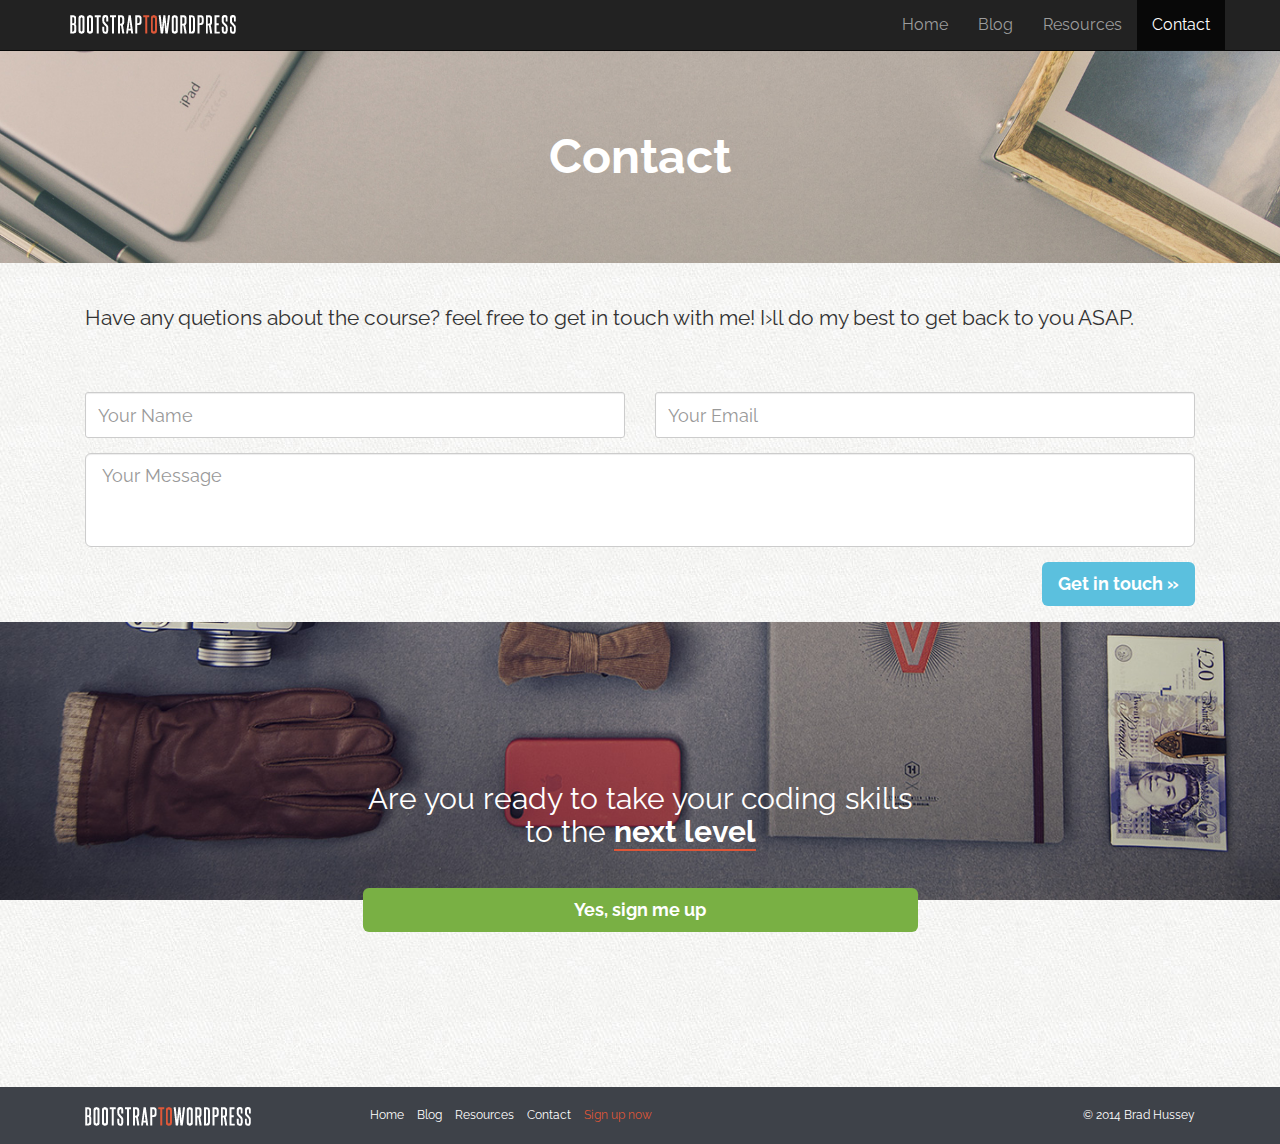
<file: contact.html>
<!DOCTYPE hmtl>
<html>
    <head>
        <meta http-equiv="content-type" content="text/html; charset=UTF-8">
        <meta charset="utf-8">
        <meta name="viewport" content="width=device-width, initial-scale=1">
        <meta name="description" content="">
        <meta name="author" content="">
        <link rel="icon" href="assets/img/favicon.ico">
        
        <title>Contact | Bootstrap to Wordpress</title>
        
        <!-- BOOTSTRAP CORE CSS -->
        <link rel="stylesheet" href="https://maxcdn.bootstrapcdn.com/bootstrap/3.3.7/css/bootstrap.min.css" integrity="sha384-BVYiiSIFeK1dGmJRAkycuHAHRg32OmUcww7on3RYdg4Va+PmSTsz/K68vbdEjh4u" crossorigin="anonymous">
        
        <!-- FONT AWESOME ICONS -->
        <link href="assets/css/font-awesome/css/font-awesome.min.css" rel="stylesheet">
        
        <!-- GOOGLE FONTS HERE -->
        <link href="https://fonts.googleapis.com/css?family=Raleway:400,700" rel="stylesheet">
        
        <!-- CUSTOM CSS -->
        <link rel="stylesheet" href="assets/css/custom.css" type="text/css">
        
        <!-- HTML5 shiv and Respond.js IE8 support of HTML5 elements and media queries -->
        <!--[if lt IE 9]>
        <script src="https://oss.maxcdn.com/html5shiv/3.7.2/html5shiv.min.js"></script>
        <script src="https://oss.maxcdn.com/respond/1.4.2/respond.min.js"></script>
        <![endif]-->
    </head>
    
    <body class="full-width contact">
        <!-- HEADER ============================================ -->
        <header class="site-header" role="banner">
            
            <!-- NAVBAR -->
            <div class="navbar-wrapper">
                
                <div class="navbar navbar-inverse navbar-fixed-top">
                    <div class="container">
                        <div class="navbar-header">
                           <button type="button" class="navbar-toggle collapsed" data-toggle="collapse" data-target="#navbar-collapse" aria-expanded="false">
                               <span class="sr-only">Toggle Navigation</span>
                               <span class="icon-bar"></span>
                               <span class="icon-bar"></span>
                               <span class="icon-bar"></span>
                           </button><!-- .navbar-toggle -->
                           <a href="/" class="navbar-brand"><img src="assets/img/logo.png" alt="Bootstrap to Wordpress"></a> 
                        </div><!-- .navbar-header -->
                        <div class="collapse navbar-collapse" id="navbar-collapse">
                            <ul class="nav navbar-nav navbar-right">
                                <li><a href="index.html">Home</a></li>
                                <li><a href="blog.html">Blog</a></li>
                                <li><a href="resources.html">Resources</a></li>
                                <li class="active"><a href="contact.html">Contact</a></li>
                            </ul>
                        </div>
                    </div><!-- .container -->
                </div><!-- .navbar .navbar-inverse .navbar-fixed-top -->
                
            </div><!-- .navbar-wrapper -->
            
        </header><!-- .site-header -->
        
       
        <!-- ===== FEATURE IMAGE ===== -->
        <section class="feature-image feature-image-default" data-type="background" data-speed="2">
            <h1 class="page-title">Contact</h1>
        </section><!-- feature-image -->
        
        <!-- ===== MAIN CONTENT ============================= -->
        <div class="container">
            <row id="primary">
                <div id="content" class="col-sm-12">
                    
                    <section class="main-content">
                        <p class="lead">Have any quetions about the course? feel free to get in touch with me! I&rsaquo;ll do my best to get back to you ASAP.</p>
                    </section><!-- main-content -->
                    
                    <form action="" class="clearfix">
                        <div class="row">
                            <div class="col-sm-6">
                                <div class="form-group">
                                    <label for="contact-name" class="sr-only">Name</label>
                                    <input type="text" class="form-control input-lg" id="contact-name" placeholder="Your Name">
                                </div><!-- form-group -->
                            </div><!-- col-sm-6 -->
                            <div class="col-sm-6">
                                <div class="form-group">
                                    <label for="contact-email" class="sr-only">Email</label>
                                    <input type="email" class="form-control input-lg" id="contact-email" placeholder="Your Email">
                                </div><!-- form-group -->
                            </div><!-- col-sm-6 -->
                            <div class="col-sm-12">
                                <div class="form-group">
                                    <label for="contact-words" class="sr-only">Message</label>
                                    <textarea id="contact-words" rows="3" class="form-control input-lg" placeholder="Your Message"></textarea>
                                </div><!-- form-group -->
                            </div><!-- col-sm-12 -->
                        </div><!-- row -->
                        <input type="submit" class="btn btn-info btn-lg pull-right" value="Get in touch &raquo;">
                    </form><!-- clearfix -->
                    
                </div><!-- #content -->
            </row><!-- #primary -->
        </div><!-- container -->
       
      
     
    
   
  
 
        <!-- SIGNUP ========================================= -->
        <section id="sign-up" data-type="background" data-speed="4">
            <div class="container">
                <div class="row">
                    <div class="col-sm-6 col-sm-offset-3">
                        <h2>Are you ready to take your coding skills to the     <strong>next level</strong></h2>
                        <p><a href="#" class="btn btn-lg btn-block btn-success">Yes, sign me up</a></p>
                    </div><!-- col-sm-6 col-sm-offset-3 -->
                </div><!-- row -->
            </div><!-- container -->
        </section><!-- #sign-up -->
        
        <!-- FOOTER ========================================= -->
        <footer>
            <div class="container">
                <div class="col-sm-3">
                    <p><a href="#"><img src="assets/img/logo.png" alt="Bootstrap to Wordpress"></a></p>
                </div><!-- col-sm-3 -->
                <div class="col-sm-6">
                    <nav>
                        <ul class="list-unstyled list-inline">
                            <li><a href="#">Home</a></li>
                            <li><a href="#">Blog</a></li>
                            <li><a href="#">Resources</a></li>
                            <li><a href="#">Contact</a></li>
                            <li class="signup-link"><a href="#">Sign up now</a></li>
                        </ul>
                    </nav>
                </div><!-- col-sm-6 -->
                <div class="col-sm-3">
                    <p class="pull-right">&copy; 2014 Brad Hussey</p>
                </div>
            </div><!-- container -->
        </footer>
        
        
        <!-- BOOTSTRAP CORE JAVASCRIPT 
             Placed at the end of the document so the page loads faster
        ===================================================================-->
        <script src="https://ajax.googleapis.com/ajax/libs/jquery/1.12.4/jquery.min.js"></script>
        
        <script src="https://maxcdn.bootstrapcdn.com/bootstrap/3.3.7/js/bootstrap.min.js" integrity="sha384-Tc5IQib027qvyjSMfHjOMaLkfuWVxZxUPnCJA7l2mCWNIpG9mGCD8wGNIcPD7Txa" crossorigin="anonymous"></script>
        
        <script src="https://code.jquery.com/jquery-3.2.0.min.js" integrity="sha256-JAW99MJVpJBGcbzEuXk4Az05s/XyDdBomFqNlM3ic+I=" crossorigin="anonymous"></script>
        
        <script src="assets/js/main.js"></script>
        
        
        
    </body>
</html>
</file>
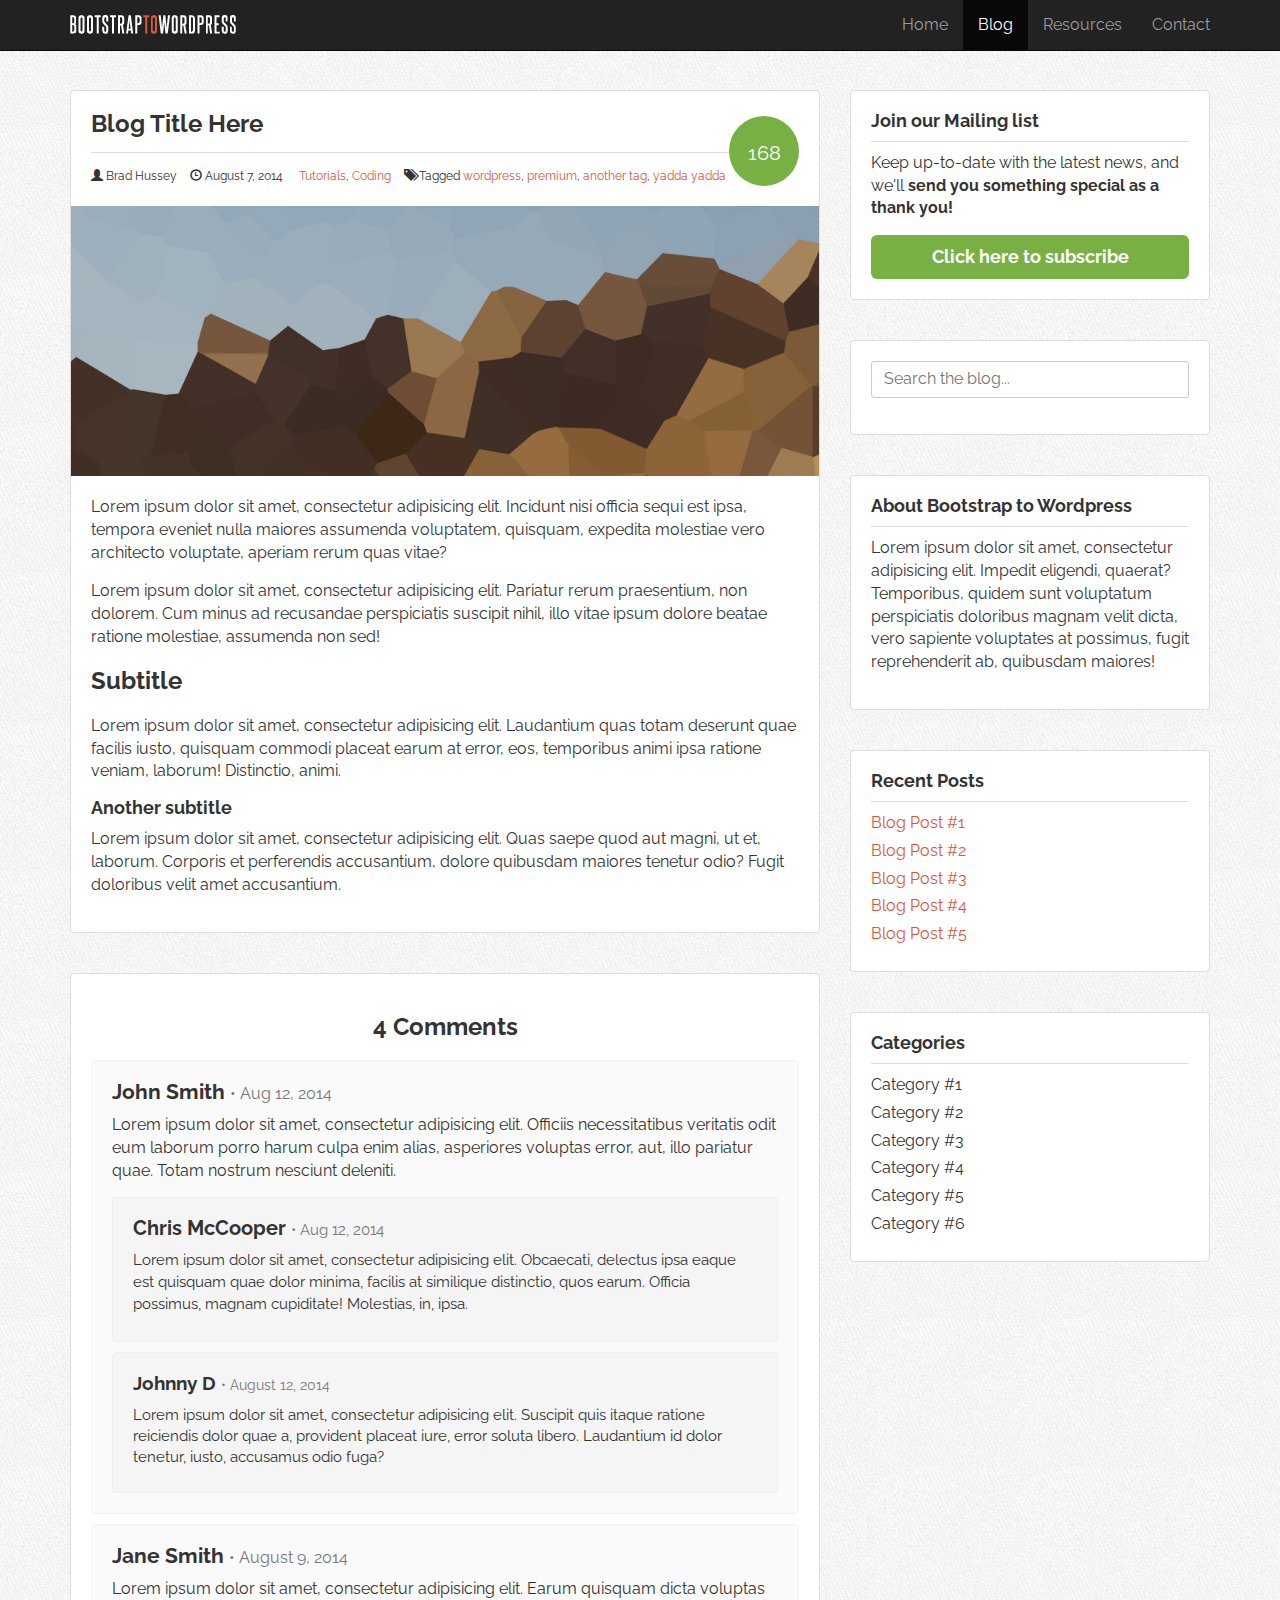
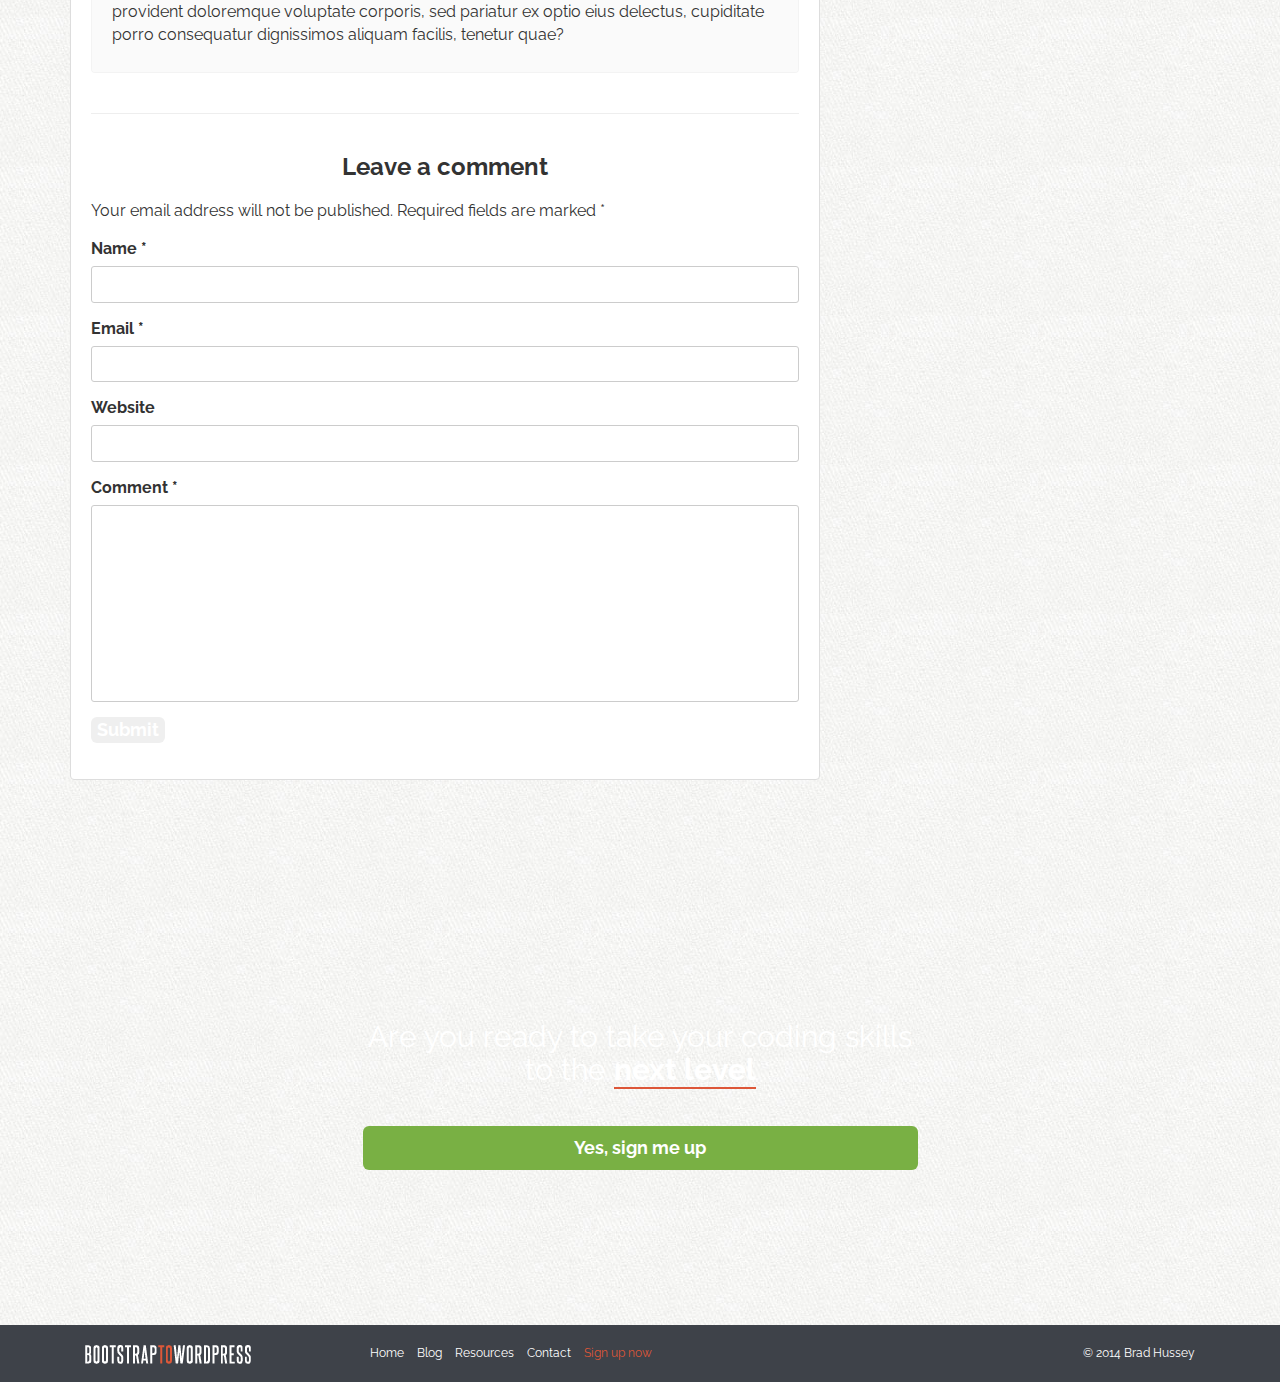
<file: post.html>
<!DOCTYPE hmtl>
<html>
    <head>
        <meta http-equiv="content-type" content="text/html; charset=UTF-8">
        <meta charset="utf-8">
        <meta name="viewport" content="width=device-width, initial-scale=1">
        <meta name="description" content="">
        <meta name="author" content="">
        <link rel="icon" href="assets/img/favicon.ico">
        
        <title>Blog Post - Bootstrap to Wordpress</title>
        
        <!-- BOOTSTRAP CORE CSS -->
        <link rel="stylesheet" href="https://maxcdn.bootstrapcdn.com/bootstrap/3.3.7/css/bootstrap.min.css" integrity="sha384-BVYiiSIFeK1dGmJRAkycuHAHRg32OmUcww7on3RYdg4Va+PmSTsz/K68vbdEjh4u" crossorigin="anonymous">
        
        <!-- FONT AWESOME ICONS -->
        <link href="assets/css/font-awesome/css/font-awesome.min.css" rel="stylesheet">
        
        <!-- GOOGLE FONTS HERE -->
        <link href="https://fonts.googleapis.com/css?family=Raleway:400,700" rel="stylesheet">
        
        <!-- CUSTOM CSS -->
        <link rel="stylesheet" href="assets/css/custom.css" type="text/css">
        
        <!-- HTML5 shiv and Respond.js IE8 support of HTML5 elements and media queries -->
        <!--[if lt IE 9]>
        <script src="https://oss.maxcdn.com/html5shiv/3.7.2/html5shiv.min.js"></script>
        <script src="https://oss.maxcdn.com/respond/1.4.2/respond.min.js"></script>
        <![endif]-->
    </head>
    <body class="blog">
        <!-- HEADER ============================================ -->
        <header class="site-header" role="banner">
            
            <!-- NAVBAR -->
            <div class="navbar-wrapper">
                
                <div class="navbar navbar-inverse navbar-fixed-top">
                    <div class="container">
                        <div class="navbar-header">
                           <button type="button" class="navbar-toggle collapsed" data-toggle="collapse" data-target="#navbar-collapse" aria-expanded="false">
                               <span class="sr-only">Toggle Navigation</span>
                               <span class="icon-bar"></span>
                               <span class="icon-bar"></span>
                               <span class="icon-bar"></span>
                           </button><!-- .navbar-toggle -->
                           <a href="/" class="navbar-brand"><img src="assets/img/logo.png" alt="Bootstrap to Wordpress"></a> 
                        </div><!-- .navbar-header -->
                        <div class="collapse navbar-collapse" id="navbar-collapse">
                            <ul class="nav navbar-nav navbar-right">
                                <li><a href="/">Home</a></li>
                                <li  class="active"><a href="blog.html">Blog</a></li>
                                <li><a href="resources.html">Resources</a></li>
                                <li><a href="contact.html">Contact</a></li>
                            </ul>
                        </div>
                    </div><!-- .container -->
                </div><!-- .navbar .navbar-inverse .navbar-fixed-top -->
                
            </div><!-- .navbar-wrapper -->
            
        </header><!-- .site-header -->
        
        <!-- MAIN CONTENT ===================================================== -->
        <div class="container">
            <div class="row" id="primary">
            
                <div class="col-sm-8" id="content">
                    
                    <article class="post">
                        <header>
                            <h1>Blog Title Here</h1>
                                <div class="post-details">
                                    <span class="glyphicon glyphicon-user"></span> Brad Hussey
                                    <span class="glyphicon glyphicon-time"></span> <time>August 7, 2014</time>
                                    <span class="glyphicon glyphicon-folder-open-alt"></span> <a href="">Tutorials</a>, <a href="">Coding</a>
                                    <span class="glyphicon glyphicon-tags"></span> Tagged <a href="">wordpress</a>, 
                                    <a href="">premium</a>, 
                                    <a href="">another tag</a>, 
                                    <a href="">yadda yadda</a>

                                    <div class="post-comments-badge">
                                        <a href=""><span class="glyphicon glyphicon-comments"></span>168</a>
                                    </div>
                                </div><!-- post-details -->
                        </header>
                            <div class="post-image">
                                <img src="assets/img/hero-bg.jpg" alt="Hero Image">
                            </div><!-- post-image -->
                            <div class="post-body">
                                <p>Lorem ipsum dolor sit amet, consectetur adipisicing elit. Incidunt nisi officia sequi est ipsa, tempora eveniet nulla maiores assumenda voluptatem, quisquam, expedita molestiae vero architecto voluptate, aperiam rerum quas vitae?</p>
                                
                                <p>Lorem ipsum dolor sit amet, consectetur adipisicing elit. Pariatur rerum praesentium, non dolorem. Cum minus ad recusandae perspiciatis suscipit nihil, illo vitae ipsum dolore beatae ratione molestiae, assumenda non sed!</p>
                                
                                <h3>Subtitle</h3>
                                <p>Lorem ipsum dolor sit amet, consectetur adipisicing elit. Laudantium quas totam deserunt quae facilis iusto, quisquam commodi placeat earum at error, eos, temporibus animi ipsa ratione veniam, laborum! Distinctio, animi.</p>
                                
                                <h4>Another subtitle</h4>
                                <p>Lorem ipsum dolor sit amet, consectetur adipisicing elit. Quas saepe quod aut magni, ut et, laborum. Corporis et perferendis accusantium, dolore quibusdam maiores tenetur odio? Fugit doloribus velit amet accusantium.</p>
                            </div><!-- post-body -->
                    </article><!-- post -->
                    
                    <div id="comments">
                        <div class="comments-wrap">
                            <h3>4 Comments</h3>
<!--THESE COMMENTS WILL HAVE AN IMAGE AND MORE INFORMATION WHEN WE USE WORDPRESS-->
                           <ol class="comments-list">
                               <li class="comment">
                                   <h4>John Smith <small>&bull; Aug 12, 2014</small></h4>
                                   <div class="comment-body">
                                       <p>Lorem ipsum dolor sit amet, consectetur adipisicing elit. Officiis necessitatibus veritatis odit eum laborum porro harum culpa enim alias, asperiores voluptas error, aut, illo pariatur quae. Totam nostrum nesciunt deleniti.</p>
                                   </div><!-- comment-body -->
                                   <ol class="children">
                                       <li class="comment">
                                           <h4>Chris McCooper <small>&bull; Aug 12, 2014</small></h4>
                                           <div class="comment-body">
                                               <p>Lorem ipsum dolor sit amet, consectetur adipisicing elit. Obcaecati, delectus ipsa eaque est quisquam quae dolor minima, facilis at similique distinctio, quos earum. Officia possimus, magnam cupiditate! Molestias, in, ipsa.</p>
                                           </div><!-- comment-body -->
                                       </li><!-- comment -->
                                       <ol class="children">
                                           <li class="comment">
                                               <h4>Johnny D <small>&bull; August 12, 2014</small></h4>
                                               <div class="comment-body">
                                                   <p>Lorem ipsum dolor sit amet, consectetur adipisicing elit. Suscipit quis itaque ratione reiciendis dolor quae a, provident placeat iure, error soluta libero. Laudantium id dolor tenetur, iusto, accusamus odio fuga?</p>
                                               </div><!-- comment-body -->
                                           </li><!-- comment -->
                                       </ol><!-- children -->
                                   </ol><!-- children -->
                               </li><!-- comment -->
                               <li class="comment">
                                   <h4>Jane Smith <small>&bull; August 9, 2014</small></h4>
                                   <div class="comment-body">
                                       <p>Lorem ipsum dolor sit amet, consectetur adipisicing elit. Earum quisquam dicta voluptas provident doloremque voluptate corporis, sed pariatur ex optio eius delectus, cupiditate porro consequatur dignissimos aliquam facilis, tenetur quae?</p>
                                   </div>
                               </li><!-- comment -->
                           </ol><!-- comments-list -->
                           
                           <div id="leave-comment">
                               <h3>Leave a comment</h3>
                               <form>
                                   <p>Your email address will not be published. Required fields are marked <span class="required">*</span></p>
                                   <p class="comment-form-author">
                                       <label for="author">Name *</label>
                                       <input type="text" id="author">
                                   </p>
                                   <p class="comment-form-email">
                                       <label for="email">Email *</label>
                                       <input type="email" id="email">
                                   </p>
                                   <p class="comment-form-url">
                                       <label for="url">Website</label>
                                       <input type="url" id="url">
                                   </p>
                                   <p class="comment-form-comment">
                                       <label for="comment">Comment *</label>
                                       <textarea id="comment" cols="45" rows="8"></textarea>
                                   </p>
                                   <p class="form-submit">
                                       <input type="submit" name="Submit">
                                   </p>
                               </form>
                           </div><!-- leave-comment -->
                           
                        </div><!-- .comments-wrap -->
                    </div><!-- #comments -->
                    
                </div><!-- content col-sm-8 -->
        
                
                <!-- SIDEBAR ================================================== -->
                <aside class="col-sm-4">
                    
                    <div class="widget">
                        <h4>Join our Mailing list</h4>
                        <p>Keep up-to-date with the latest news, and we'll <strong>send you something special as a thank you!</strong></p>
                        <button class="btn btn-success btn-lg btn-block" data-toggle="modal" data-target="#myModal">
                            Click here to subscribe
                        </button>
                    </div><!-- .widget -->
                    <div class="widget">
                        <form role="form" class="search-form">
                            <label for="sidebar-search" class="sr-only">Search the Blog</label>
                            <input type="text" id="sidebar-search" placeholder="Search the blog...">
                        </form>
                    </div><!-- .widget -->
                    <div class="widget">
                        <h4>About Bootstrap to Wordpress</h4>
                        <p>Lorem ipsum dolor sit amet, consectetur adipisicing elit. Impedit eligendi, quaerat? Temporibus, quidem sunt voluptatum perspiciatis doloribus magnam velit dicta, vero sapiente voluptates at possimus, fugit reprehenderit ab, quibusdam maiores!</p>
                    </div><!-- .widget -->
                    <div class="widget">
                        <h4>Recent Posts</h4>
                        <ul>
                            <li><a href="">Blog Post #1</a></li>
                            <li><a href="">Blog Post #2</a></li>
                            <li><a href="">Blog Post #3</a></li>
                            <li><a href="">Blog Post #4</a></li>
                            <li><a href="">Blog Post #5</a></li>
                        </ul>
                    </div><!-- .widget -->
                    <div class="widget">
                        <h4>Categories</h4>
                        <ul>
                            <li><a href=""></a>Category #1</li>
                            <li><a href=""></a>Category #2</li>
                            <li><a href=""></a>Category #3</li>
                            <li><a href=""></a>Category #4</li>
                            <li><a href=""></a>Category #5</li>
                            <li><a href=""></a>Category #6</li>
                        </ul>
                    </div>
                    
                </aside><!-- col-sm-4 -->
                
            </div><!-- row -->
        </div><!-- container -->
        
        
        
        
        
        
        
        
        
        
        <!-- SIGNUP ========================================= -->
        <section id="sign-up" data-type="background" data-speed="4">
            <div class="container">
                <div class="row">
                    <div class="col-sm-6 col-sm-offset-3">
                        <h2>Are you ready to take your coding skills to the     <strong>next level</strong></h2>
                        <p><a href="#" class="btn btn-lg btn-block btn-success">Yes, sign me up</a></p>
                    </div><!-- col-sm-6 col-sm-offset-3 -->
                </div><!-- row -->
            </div><!-- container -->
        </section><!-- #sign-up -->
        
        <!-- FOOTER ========================================= -->
        <footer>
            <div class="container">
                <div class="col-sm-3">
                    <p><a href="#"><img src="assets/img/logo.png" alt="Bootstrap to Wordpress"></a></p>
                </div><!-- col-sm-3 -->
                <div class="col-sm-6">
                    <nav>
                        <ul class="list-unstyled list-inline">
                            <li><a href="#">Home</a></li>
                            <li><a href="#">Blog</a></li>
                            <li><a href="#">Resources</a></li>
                            <li><a href="#">Contact</a></li>
                            <li class="signup-link"><a href="#">Sign up now</a></li>
                        </ul>
                    </nav>
                </div><!-- col-sm-6 -->
                <div class="col-sm-3">
                    <p class="pull-right">&copy; 2014 Brad Hussey</p>
                </div>
            </div><!-- container -->
        </footer>
        
        
        <!-- MODAL ========================================== -->
        <div class="modal fade" id="myModal">
            <div class="modal-dialog">
                <div class="modal-content">
                    <div class="modal-header">
                        <button type="button" class="close" data-dismiss="modal"><span aria-hidden="true">&times;<span class="sr-only">Close</span></span></button>
                        <h4 class="modal-title" id="myModalLabel"><i class="fa fa-envelope"></i> Subscribe to our mailing list</h4>    
                    </div><!-- .modal-header -->
                    
                    <div class="modal-body">
                        <p>Simply enter your name and email! As a thank you for joining us, we're going to give you one of our best-selling courses, <em>for free!</em></p>
                        
                        <form class="form-inline" role="form">
                            <div class="form-group">
                                <label for="subscribe-name" class="sr-only">First Name</label>
                                <input type="text" class="form-control" id="subscribe-name" placeholder="Your first name">
                                
                                <label for="subscribe-email" class="sr-only">And your email</label>
                                <input type="text" class="form-control" id="subscribe-email" placeholder="Your email">
                            </div><!-- .form-group -->
                            <input type="submit" class="btn btn-danger" value="Subscribe">
                        </form><!-- .form-inline -->
                        
                        <hr>
                        
                        <p><small>By providing your email you consent to recieving occasional promotional emails &amp; newsletters. <br>No Spam. Just good stuff. We respect your privacy &amp; you may unsubscribe at any time.</small></p>
                    </div><!-- .modal-body -->
                    
                </div><!-- .modal-content -->
            </div><!-- .modal-dialog -->
        </div><!-- #myModal -->
        
        
        
        <!-- BOOTSTRAP CORE JAVASCRIPT 
             Placed at the end of the document so the page loads faster
        ===================================================================-->
        <script src="https://ajax.googleapis.com/ajax/libs/jquery/1.12.4/jquery.min.js"></script>
        
        <script src="https://maxcdn.bootstrapcdn.com/bootstrap/3.3.7/js/bootstrap.min.js" integrity="sha384-Tc5IQib027qvyjSMfHjOMaLkfuWVxZxUPnCJA7l2mCWNIpG9mGCD8wGNIcPD7Txa" crossorigin="anonymous"></script>
        
        <script src="https://code.jquery.com/jquery-3.2.0.min.js" integrity="sha256-JAW99MJVpJBGcbzEuXk4Az05s/XyDdBomFqNlM3ic+I=" crossorigin="anonymous"></script>
        
        <script src="assets/js/main.js"></script>
        
        
        
    </body>
</html>
</file>
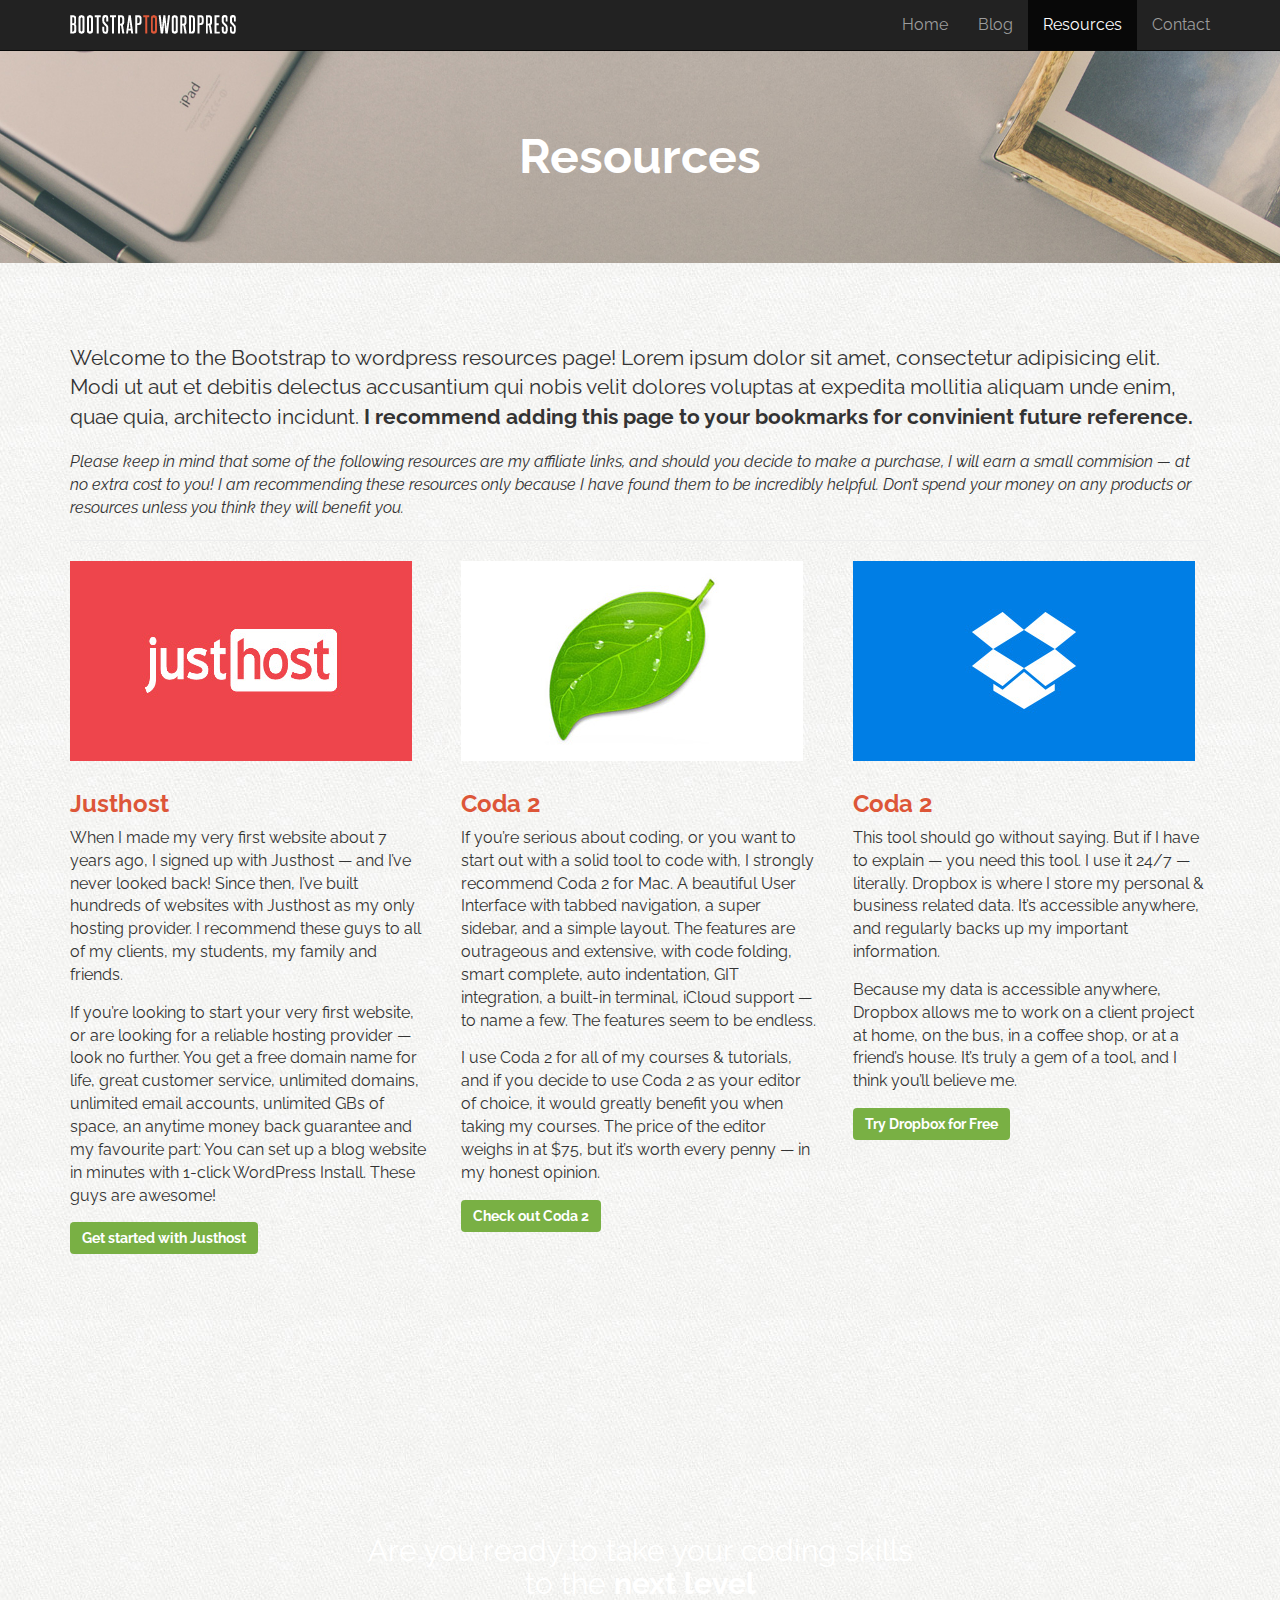
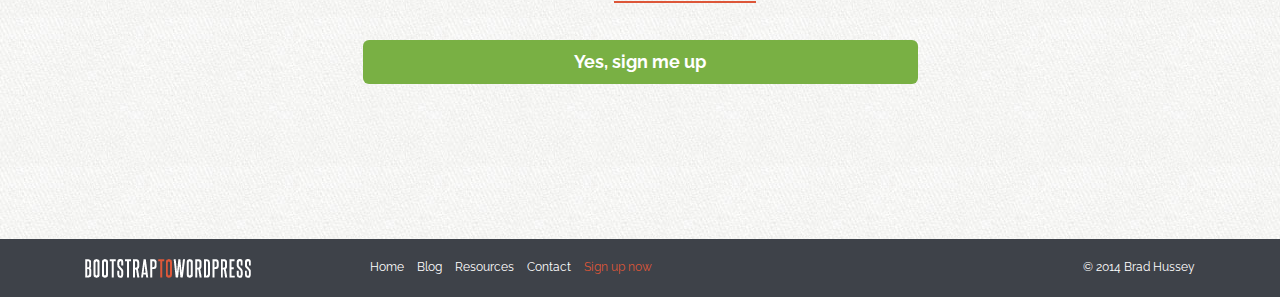
<file: resources.html>
<!DOCTYPE hmtl>
<html>
    <head>
        <meta http-equiv="content-type" content="text/html; charset=UTF-8">
        <meta charset="utf-8">
        <meta name="viewport" content="width=device-width, initial-scale=1">
        <meta name="description" content="">
        <meta name="author" content="">
        <link rel="icon" href="assets/img/favicon.ico">
        
        <title>Bootstrap to Wordpress</title>
        
        <!-- BOOTSTRAP CORE CSS -->
        <link rel="stylesheet" href="https://maxcdn.bootstrapcdn.com/bootstrap/3.3.7/css/bootstrap.min.css" integrity="sha384-BVYiiSIFeK1dGmJRAkycuHAHRg32OmUcww7on3RYdg4Va+PmSTsz/K68vbdEjh4u" crossorigin="anonymous">
        
        <!-- FONT AWESOME ICONS -->
        <link href="assets/css/font-awesome/css/font-awesome.min.css" rel="stylesheet">
        
        <!-- GOOGLE FONTS HERE -->
        <link href="https://fonts.googleapis.com/css?family=Raleway:400,700" rel="stylesheet">
        
        <!-- CUSTOM CSS -->
        <link rel="stylesheet" href="assets/css/custom.css" type="text/css">
        
        <!-- HTML5 shiv and Respond.js IE8 support of HTML5 elements and media queries -->
        <!--[if lt IE 9]>
        <script src="https://oss.maxcdn.com/html5shiv/3.7.2/html5shiv.min.js"></script>
        <script src="https://oss.maxcdn.com/respond/1.4.2/respond.min.js"></script>
        <![endif]-->
    </head>
    
    <body class="full-width resources">
        <!-- HEADER ============================================ -->
        <header class="site-header" role="banner">
            
            <!-- NAVBAR -->
            <div class="navbar-wrapper">
                
                <div class="navbar navbar-inverse navbar-fixed-top">
                    <div class="container">
                        <div class="navbar-header">
                           <button type="button" class="navbar-toggle collapsed" data-toggle="collapse" data-target="#navbar-collapse" aria-expanded="false">
                               <span class="sr-only">Toggle Navigation</span>
                               <span class="icon-bar"></span>
                               <span class="icon-bar"></span>
                               <span class="icon-bar"></span>
                           </button><!-- .navbar-toggle -->
                           <a href="/" class="navbar-brand"><img src="assets/img/logo.png" alt="Bootstrap to Wordpress"></a> 
                        </div><!-- .navbar-header -->
                        <div class="collapse navbar-collapse" id="navbar-collapse">
                            <ul class="nav navbar-nav navbar-right">
                                <li><a href="/">Home</a></li>
                                <li><a href="blog.html">Blog</a></li>
                                <li  class="active"><a href="resources.html">Resources</a></li>
                                <li><a href="contact.html">Contact</a></li>
                            </ul>
                        </div>
                    </div><!-- .container -->
                </div><!-- .navbar .navbar-inverse .navbar-fixed-top -->
                
            </div><!-- .navbar-wrapper -->
            
        </header><!-- .site-header -->
        
        
        <!-- ===== FEATURE IMAGE ===== -->
        <section class="feature-image feature-image-default" data-type="background" data-speed="2">
            <h1 class="page-title">Resources</h1>
        </section><!-- feature-image -->
        
        <!-- MAIN CONTENT ================================================= -->
        <div class="container">
            <div class="row" id="primary">
                <div class="col-sm-12" id="content">
                    
                    <section class="main-content">
                        <p class="lead">Welcome to the Bootstrap to wordpress resources page! Lorem ipsum dolor sit amet, consectetur adipisicing elit. Modi ut aut et debitis delectus accusantium qui nobis velit dolores voluptas at expedita mollitia aliquam unde enim, quae quia, architecto incidunt. <strong>I recommend adding this page to your bookmarks for convinient future reference.</strong></p>
                        
                        <p><em>Please keep in mind that some of the following resources are my affiliate links, and should you decide to make a purchase, I will earn a small commision &mdash; at no extra cost to you! I am recommending these resources only because I have found them to be incredibly helpful. Don&rsquo;t spend your money on any products or resources unless you think they will benefit you.</em></p>
                        
                        <hr>
                        
                        <div class="resource-row clearfix">
                            <div class="resource">
                                <img src="assets/img/justhost-logo.jpg" alt="Justhost">
                                
                                <h3><a href="http://bradhussey.ca/justhost">Justhost</a></h3>
                                
                                <p>When I made my very first website about 7 years ago, I signed up with Justhost — and I’ve never looked back! Since then, I’ve built hundreds of websites with Justhost as my only hosting provider. I recommend these guys to all of my clients, my students, my family and friends.</p>
                                <p>If you’re looking to start your very first website, or are looking for a reliable hosting provider — look no further. You get a free domain name for life, great customer service, unlimited domains, unlimited email accounts, unlimited GBs of space, an anytime money back guarantee and my favourite part: You can set up a blog website in minutes with 1-click WordPress Install. These guys are awesome!</p>
                                
                                <a href="http://bradhussey.ca/justhost" class="btn btn-success">Get started with Justhost</a>
                            </div><!-- resource -->
                            
                            <div class="resource">
                                <img src="assets/img/coda2-logo.jpg" alt="Coda 2">
                                
                                <h3><a href="http://bradhussey.ca/coda2">Coda 2</a></h3>
                                
                                <p>If you’re serious about coding, or you want to start out with a solid tool to code with, I strongly recommend Coda 2 for Mac. A beautiful User Interface with tabbed navigation, a super sidebar, and a simple layout. The features are outrageous and extensive, with code folding, smart complete, auto indentation, GIT integration, a built-in terminal, iCloud support — to name a few. The features seem to be endless.</p>
                                <p>I use Coda 2 for all of my courses & tutorials, and if you decide to use Coda 2 as your editor of choice, it would greatly benefit you when taking my courses. The price of the editor weighs in at $75, but it’s worth every penny — in my honest opinion.</p>
                                
                                <a href="http://bradhussey.ca/coda2" class="btn btn-success">Check out Coda 2</a>
                            </div><!-- resource -->
                            
                            <div class="resource">
                                <img src="assets/img/dropbox-logo.jpg" alt="Dropbox">
                                
                                <h3><a href="http://bradhussey.ca/dropbox">Coda 2</a></h3>
                                
                                <p>This tool should go without saying. But if I have to explain — you need this tool. I use it 24/7 — literally. Dropbox is where I store my personal & business related data. It’s accessible anywhere, and regularly backs up my important information.</p>
                                <p>Because my data is accessible anywhere, Dropbox allows me to work on a client project at home, on the bus, in a coffee shop, or at a friend’s house. It’s truly a gem of a tool, and I think you’ll believe me.</p>
                                
                                <a href="http://bradhussey.ca/dropbox" class="btn btn-success">Try Dropbox for Free</a>
                            </div><!-- resource -->
                        </div><!-- resource-row clearfix -->
                    </section><!-- main-content -->
                    
                </div><!-- #content -->
            </div><!-- row #primary -->
        </div><!-- container -->









    <!-- SIGNUP ========================================= -->
        <section id="sign-up" data-type="background" data-speed="4">
            <div class="container">
                <div class="row">
                    <div class="col-sm-6 col-sm-offset-3">
                        <h2>Are you ready to take your coding skills to the     <strong>next level</strong></h2>
                        <p><a href="#" class="btn btn-lg btn-block btn-success">Yes, sign me up</a></p>
                    </div><!-- col-sm-6 col-sm-offset-3 -->
                </div><!-- row -->
            </div><!-- container -->
        </section><!-- #sign-up -->
        
        <!-- FOOTER ========================================= -->
        <footer>
            <div class="container">
                <div class="col-sm-3">
                    <p><a href="#"><img src="assets/img/logo.png" alt="Bootstrap to Wordpress"></a></p>
                </div><!-- col-sm-3 -->
                <div class="col-sm-6">
                    <nav>
                        <ul class="list-unstyled list-inline">
                            <li><a href="#">Home</a></li>
                            <li><a href="#">Blog</a></li>
                            <li><a href="#">Resources</a></li>
                            <li><a href="#">Contact</a></li>
                            <li class="signup-link"><a href="#">Sign up now</a></li>
                        </ul>
                    </nav>
                </div><!-- col-sm-6 -->
                <div class="col-sm-3">
                    <p class="pull-right">&copy; 2014 Brad Hussey</p>
                </div>
            </div><!-- container -->
        </footer>
        
        
        <!-- MODAL ========================================== -->
        <div class="modal fade" id="myModal">
            <div class="modal-dialog">
                <div class="modal-content">
                    <div class="modal-header">
                        <button type="button" class="close" data-dismiss="modal"><span aria-hidden="true">&times;<span class="sr-only">Close</span></span></button>
                        <h4 class="modal-title" id="myModalLabel"><i class="fa fa-envelope"></i> Subscribe to our mailing list</h4>    
                    </div><!-- .modal-header -->
                    
                    <div class="modal-body">
                        <p>Simply enter your name and email! As a thank you for joining us, we're going to give you one of our best-selling courses, <em>for free!</em></p>
                        
                        <form class="form-inline" role="form">
                            <div class="form-group">
                                <label for="subscribe-name" class="sr-only">First Name</label>
                                <input type="text" class="form-control" id="subscribe-name" placeholder="Your first name">
                                
                                <label for="subscribe-email" class="sr-only">And your email</label>
                                <input type="text" class="form-control" id="subscribe-email" placeholder="Your email">
                            </div><!-- .form-group -->
                            <input type="submit" class="btn btn-danger" value="Subscribe">
                        </form><!-- .form-inline -->
                        
                        <hr>
                        
                        <p><small>By providing your email you consent to recieving occasional promotional emails &amp; newsletters. <br>No Spam. Just good stuff. We respect your privacy &amp; you may unsubscribe at any time.</small></p>
                    </div><!-- .modal-body -->
                    
                </div><!-- .modal-content -->
            </div><!-- .modal-dialog -->
        </div><!-- #myModal -->
        
        
        
        <!-- BOOTSTRAP CORE JAVASCRIPT 
             Placed at the end of the document so the page loads faster
        ===================================================================-->
        <script src="https://ajax.googleapis.com/ajax/libs/jquery/1.12.4/jquery.min.js"></script>
        
        <script src="https://maxcdn.bootstrapcdn.com/bootstrap/3.3.7/js/bootstrap.min.js" integrity="sha384-Tc5IQib027qvyjSMfHjOMaLkfuWVxZxUPnCJA7l2mCWNIpG9mGCD8wGNIcPD7Txa" crossorigin="anonymous"></script>
        
        <script src="https://code.jquery.com/jquery-3.2.0.min.js" integrity="sha256-JAW99MJVpJBGcbzEuXk4Az05s/XyDdBomFqNlM3ic+I=" crossorigin="anonymous"></script>
        
        <script src="assets/js/main.js"></script>
        
        
        
    </body>
</html>
</file>
<file: assets/css/custom.css>
/* === GENERAL === */
body {
    margin-top: 50px;
    font-family: 'Raleway', Helvetica, sans-serif;
    font-size: 16px;
    background: url('../img/tile.jpg') top left repeat;
}

/* === GLOBAL === */

h1, h2, h3, h4, h5, h6 {
    -webkit-font-smoothing: antialiased;
    text-rendering: optimizeLegibility;
    font-weight: bold;
}

h1 {
    font-size: 3em;
}

h1, h2 {
    margin: 0 0 40px;
}

h3 {
    margin: 20px 0;
}

h4 {
    font-size: 18px;
}

p {
    margin: 0 0 15px;
}

p.lead {
    font-weight: normal;
}

a:link, a:visited {
    color: #dd5638;
}

a:hover {
    text-decoration: none;
    color: #c9302c;
}

button, input, .btn, a.btn {
    -webkit-font-smoothing: antialiased;
    text-rendering: optimizelegibility;
    color: white;
}

.btn {
    font-weight: bold;
}

/* THIS DOESN'T WORK */
.button.btn:focus {
    outline: none !important;
}

.btn-danger {
    background-color: #dd5638;
    border-color: #d95131;
}

.btn-success {
    background: #79b044;
    border: none;
}

.btn-success:hover {
    background: #689b3d;
    border-color: #689b3d;
}

img {
    max-width: 100%;
}

.modal-content {
    background: url('../img/tile.jpg');
}

.badge.social {
    background: #ccc;
    font-size: 24px;
    height: 40px;
    width: 40px;
    text-align: center;
    line-height: 42px;
    margin: 0 5px 20px 0;
    padding: 0;
    -webkit-border-radius: 50px;
    -moz-border-radius: 50px;
    color: white;
}

.badge.social.twitter:hover {
    background: #55acee;
}

.badge.social.facebook:hover {
    background: #3b5998;
}

.badge.social.gplus:hover {
    background: #db4b39;
}

blockquote {
    padding: 0;
    border: none;
    font-style: italic;
    text-align: left;
}

blockquote cite {
    display: block;
    color: #777;
    margin: 15px 0 0 0;
}

textarea {
    resize: none;
}


/* === HERO === */

#hero {
    background: url('../img/hero-bg.jpg') 50% 0 repeat fixed;
    min-height: 500px;
    padding: 40px 0;
    color: white;
    -webkit-font-smoothing: antialiased;
    text-rendering: optimizeLegibility;
}

#hero article {
    width: 100%;
    text-align: center;
}

#hero, .hero-text {
    margin-top: 30px;
}

#price-timeline {
    margin: 30px 0 60px;
    text-align: center;
}

#price-timeline .price {
    display: inline-block;
    margin: 0 2% 0 0;
    width: 30%;
    background: #3e4249;
    padding: 10px 20px 30px;
    position: relative;
    vertical-align: top;
}

#price-timeline .price.active {
    background: #dd5638;
}

#price-timeline .price span {
    background: #101010;
    display: block;
    height: 70px;
    width: 70px;
    text-align: center;
    line-height: 70px;
    font-weight: bold;
    font-size: 24px;
    border-radius: 100%;
    -webkit-border-radius: 100%;
    -moz-border-radius: 100%;
    position: absolute;
    bottom: -35px;
    left: 50%;
    margin-left: -35px;
}

#price-timeline h4 {
    margin: 0 0 10px;
}

#price-timeline h4 small {
    color: white;
    font-weight: bold;
    display: block;
}

/* LAYOUT */

.row + .row {
    margin-top: 20px;
}

section {
    padding: 80px 0;
}

section.main-content {
    padding: 40px 0;
}

.section-header {
    text-align: center;
}

section h2 {
    margin: 20px 0 40px;
}

section h3 {
    margin: 30px 0 10px;
}

#primary {
    padding-top: 40px;
    padding-bottom: 40px;
}

.feature-image {
    display: table;
    width: 100%;
}

.feature-image-default {
    background: url('../img/stuff-feature.jpg') no-repeat;
    background-size: cover;
}

.feature-image-default-alt {
    background: url('../img/hipster-stuff.jpg') no-repeat;
    background-size: cover;
}

.feature-image h1 {
    display: table-cell;
    vertical-align: middle;
    text-align: center;
    color: white;
}

#opt-in {
    background: #3e4249;
    padding: 20px 0;
    color: white;
    -webkit-font-smoothing: antialiased;
    text-rendering: optimizelegibility;
    font-size: 1.2em;
}

#opt-in p {
    margin: 7px 0 0 0;
}

#who-benefits {
    background: white;
}

#course-features {
    background: #3e4249;
    color: white;
    text-align: center;
}

#project-features {
    text-align: center;
}

#featurette {
    background: url('../img/stuff-bg.jpg') 50% 100% repeat fixed;
    background-size: cover;
    text-align: center;
    color: white;
}

#instructor {
    background: white url('../img/brad-elvis.png') 90% -10px no-repeat;
}

#instructor h2 {
    margin: 0 0 20px;
}

#instructor .num {
    display: table;
    font-size: 30px;
    font-weight: bold;
    color: white;
    line-height: 24px;
    height: 140px;
    width: 140px;
    text-align: center;
    background: #dd5638;
    border-radius: 100%;
    -webkit-border-radius: 100%;
    -moz-border-radius: 100%;
    -webkit-font-smoothing: antialiased;
    text-rendering: optimizelegibility;
}

#instructor .num .num-content {
    display: table-cell;
    vertical-align: middle;
}

#instructor .num span {
    display: block;
    font-size: 20px;
    font-weight: normal;
}

#kudos {
    text-align: center;
}

.testimonial {
    margin-bottom: 60px;
}

.testimonial img {
    border-radius: 50%;
    -webkit-border-radius: 50%;
    -moz-border-radius: 50%;
}

#sign-up {
    text-align: center;
    background: url('../img/hipster-stuff.jpg') center center repeat fixed;
    background-size: cover;
    color: white;
    padding: 140px 0;
}

#sign-up h2 {
    font-weight: normal;
}

#sign-up h2 strong {
    border-bottom: solid 2px #dd5638;
}

#sign-up button {
    font-size: 24px;
}

footer {
    background: #3e4249;
    color: white;
    padding: 20px 0 10px;
    font-size: 12px;
}

footer p {
    margin: 0;
}

footer a:link, footer a:visited {
    color: white;
}

footer a:hover {
    color: #dd5638;
}

footer li.signup-link a {
    color: #dd5638;
}

footer li.signup-link a:hover {
    font-weight: bold;
}


/* ==== BLOG ==== */

.post, .widget, #comments {
    position: relative;
    border: solid 1px #ddd;
    background: white;
    margin: 0 0 40px;
    border-radius: 4px;
    -webkit-border-radius: 4px;
    -moz-border-radius: 4px;
}

.post header,
.post .post-excerpt,
.post .post-body,
#comments .comments-wrap {
    padding: 20px;
}

.post header h1,
.post header h3 {
    margin: 0 0 15px;
    padding: 0 0 15px;
    border-bottom: solid 1px #ddd;
}

.post header h1 {
    font-size: 24px;
}

.post-image {
    height: auto;
}

.post-details {
    font-size: 12px;
    width: 90%;
}

.post-details span.glyphicon {
    padding-left: 10px;
}

.post-details span.glyphicon:first-child {
    padding: 0;
}


/* ==== WIDGETS ==== */

.widget {
    padding: 20px;
}

.widget h4 {
    margin: 0 0 10px;
    padding: 0 0 10px;
    border-bottom: solid 1px #ddd;
}

.widget ul {
    list-style: none;
    margin: 0;
    padding: 0;
}

.widget ul li {
    margin: 0 0 5px;
}

.widget ul li:hover {
    position: relative;
    left: 1px;
}



/* ==== COMMENTS ==== */

.post-comments-badge {
    height: 70px;
    width: 70px;
    position: absolute;
    top: 25px;
    right: 20px;
    border: none;
    border-radius: 100%;
    -webkit-border-radius: 100%;
    -moz-border-radius: 100%;
    background: #79b044;
    text-align: center;
    display: table;
}

.post-comments-badge a {
    display: table-cell;
    vertical-align: middle;
    color: white;
    font-size: 20px;
    line-height: 20px;
}

.post-comments-badge span.glyphicon {
    display: block;
    font-size: 15px;
    padding: 0;
    margin-bottom: 4px;
}

.post-comments-badge:hover {
    background-color: #8bc653;
}

#comments h3 {
    text-align: center;
}

#comments h4 {
    font-size: 1.3em;
}

#comments ol {
    list-style: none;
    padding: 0;
    margin: 0;
}

#comments ol li {
    background: rgba(0,0,0,0.02);
    padding: 10px 20px;
    margin: 10px 0;
    border-radius: 4px;
    -webkit-border-radius: 4px;
    -moz-border-radius: 4px;
    border: solid 1px rgba(0,0,0,0.03);
}

#comments ol li ol.children {
    padding: 0;
    list-style: none;
    font-size: 0.96em;
}

#leave-comment {
    margin: 40px 0 0;
    padding: 20px 0 0;
    border-top: solid 1px #eee;
}


/* ===== RESOURCES ===== */

/* THESE NUMBERS COME DIRECTLY FROM THE BOOTSTRAP GIRD BUT ARE USED WHEN THERE WILL BE DYNAMIC CONTENT TO MAKE SURE IT DISPLAYS PROPERLY */
.resource {
    width: 31.33333333%;
    float: left;
    margin: 0 3% 40px 0;
}

.resource:nth-child(3n) {
    margin-right: 0;
}


/* CUSTOM ICON SPRITES */

i.ci {
    display: inline-block;
    height: 40px;
    width: 40px;
    background: url('../img/icon-sprite.png') no-repeat;
}

.ci.ci-computer        {background-position: 0 0;}
.ci.ci-watch           {background-position: -40px 0;}
.ci.ci-calendar        {background-position: -80px 0;}
.ci.ci-community       {background-position: -120px 0;}
.ci.ci-instructor      {background-position: -160px 0;}
.ci.ci-device          {background-position: -200px 0;}


/* ===== FORMS ===== */

label {
    display: block;
    font-weight: bold;
}

input[type="text"],
input[type="email"],
input[type="url"],
input[type="password"],
input[type="search"],
textarea {
    color: #666;
    border: 1px solid #ccc;
    border-radius: 3px;
    -webkit-border-radius: 3px;
    -moz-border-radius: 3px;
    display: block;
    box-sizing: border-box;
    -webkit-box-sizing: border-box;
    -moz-box-sizing: border-box;
    width: 100%;
    padding: 6px 12px;
}

input[type="submit"],
button[type="submit"] {
    display: inline-block;
    margin-bottom: 0;
    font-size: 18px;
    font-weight: bold;
    line-height: 1.33;
    text-align: center;
    white-space: nowrap;
    vertical-align: middle;
    cursor: pointer;
    user-select: none;
    -webkit-user-select: none;
    -moz-user-select: none;
    -ms-user-select: none;
    -o-user-select: none;
    background-image: none;
    border: none;
    border-radius: 6px;
    -webkit-border-radius: 6px;
    -moz-border-radius: 6px;
}

input[type="submit"]:hover,
button[type="submit"]:hover {
    outline: none;
    border: none;
    background: none;
}


/* ===== MEDIA QUERIES ===== */

@media screen and (max-width: 991px){
    #instructor .container {
        background: rgba(255,255,255,0.8);
    }
    
}


@media screen and (max-width: 768px){
    .logo {
        width: 50%;
    } 
    
    #option p {
        margin: 0 0 10px;
    }
    
    #featurette iframe {
        height: 240px;
    }
    
    .resource {
        width: 48%;
        margin-right: 2%;
        min-height: 800px;
    }
    
}

@media screen and (max-width: 568px){
    #instructor .num {
        height: 100px;
        width: 100px;
        font-size: 22px;
    }
    
    #instructor .num span {
        font-size: 16px;
    }
    
    .resource {
        width: 100%;
        margin: 0;
        min-height: 0;
    }
    
}
</file>
